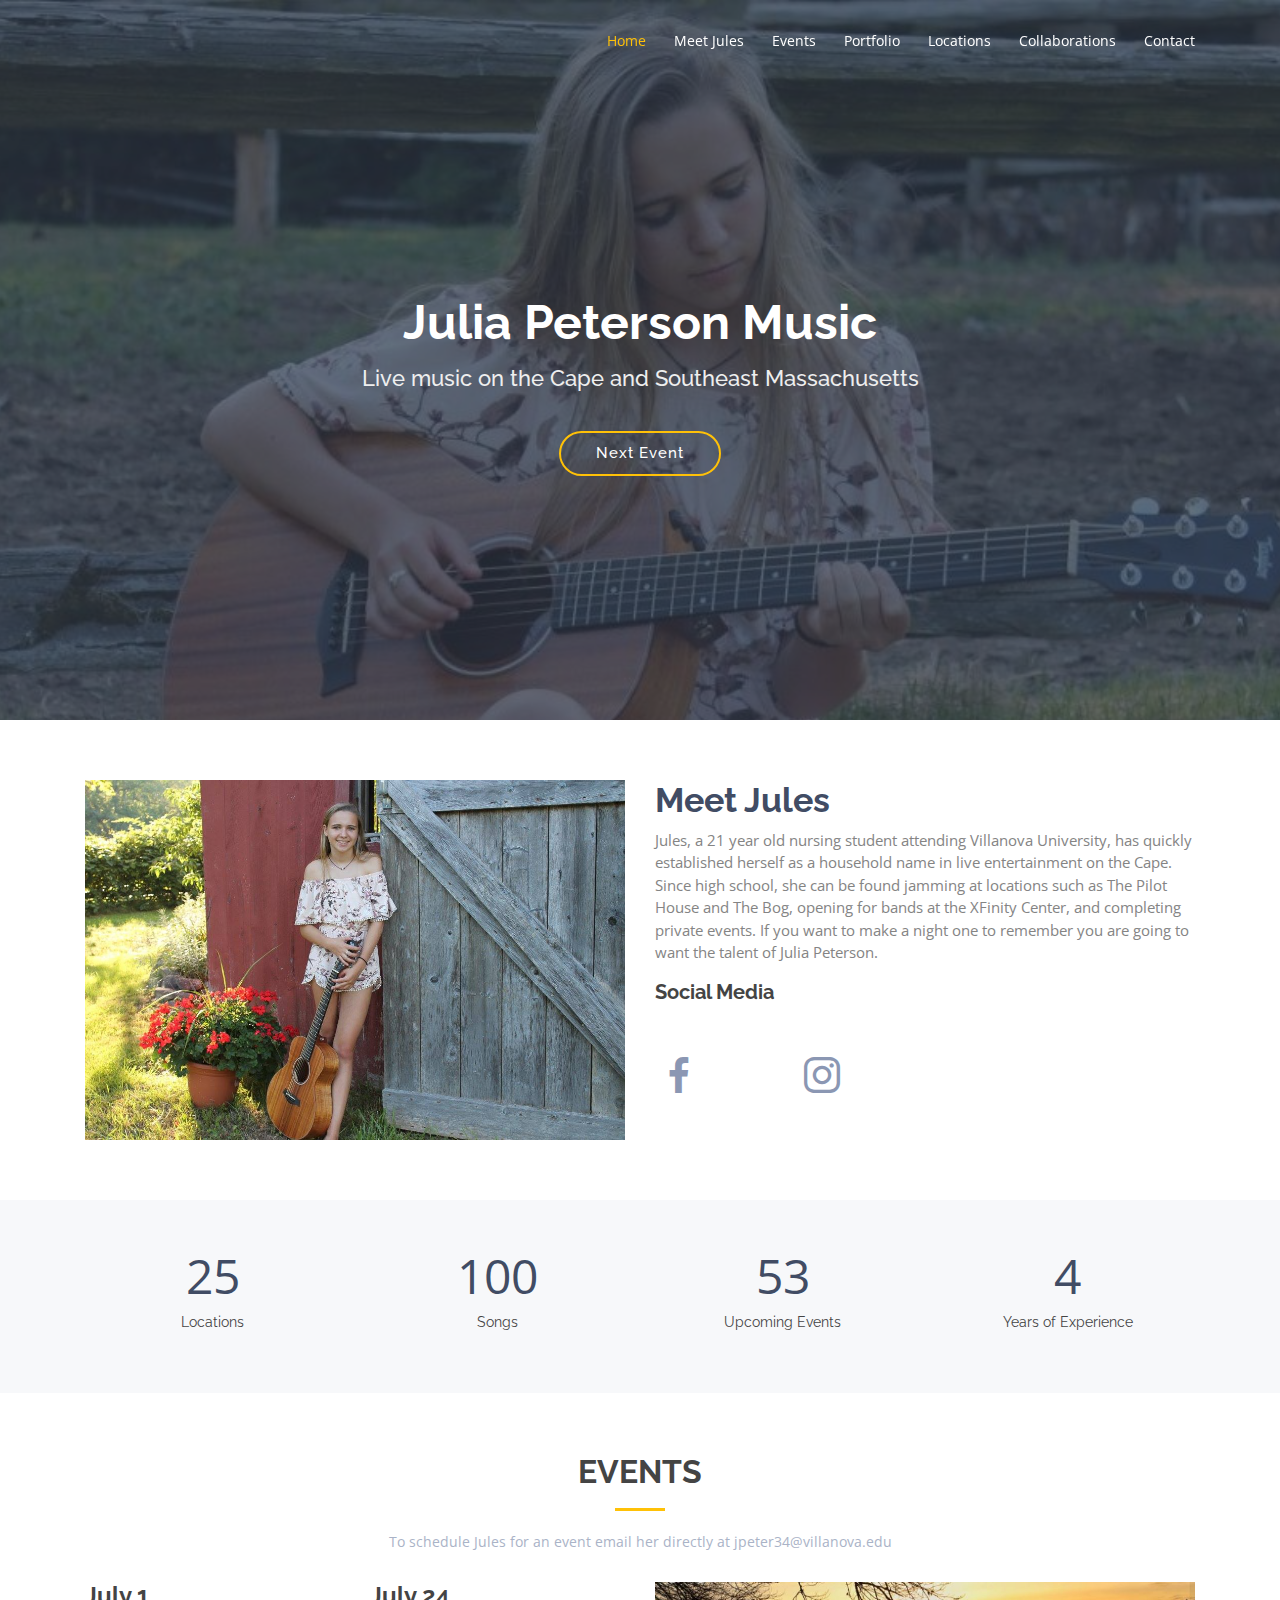
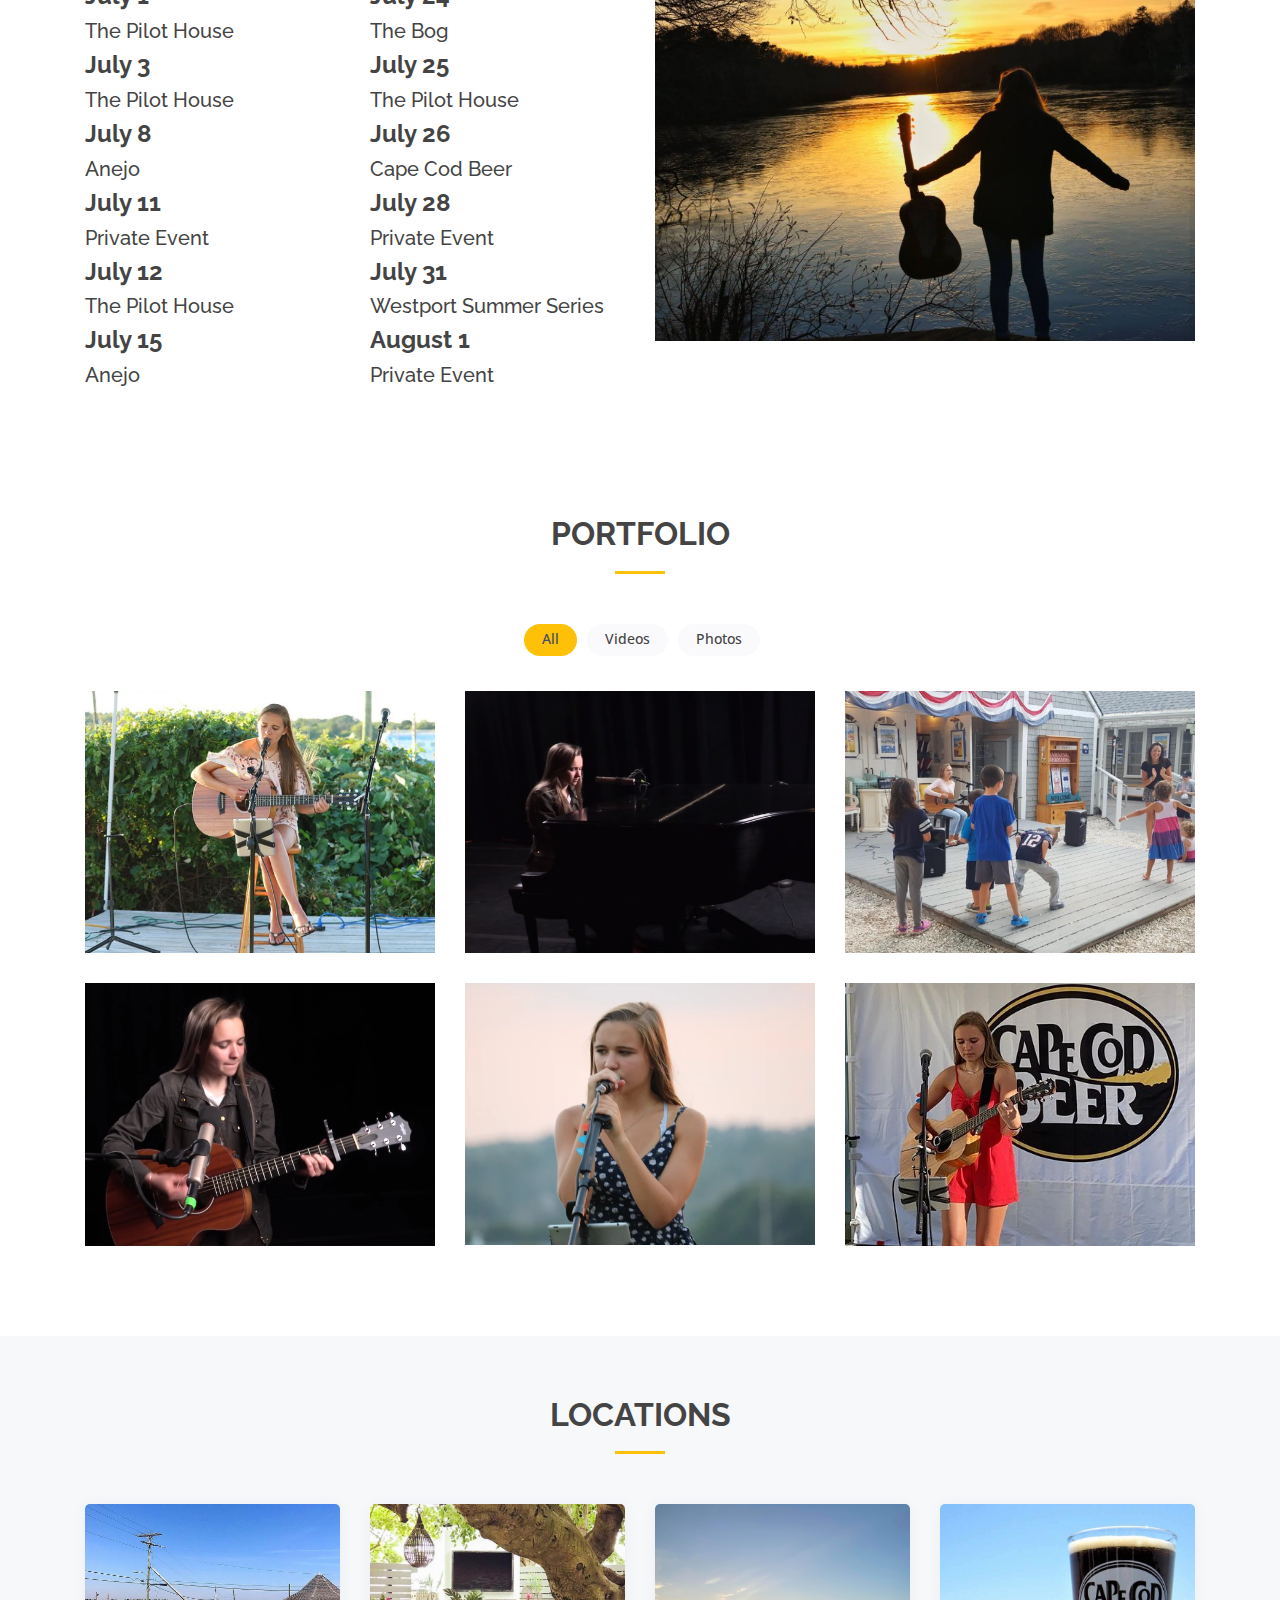
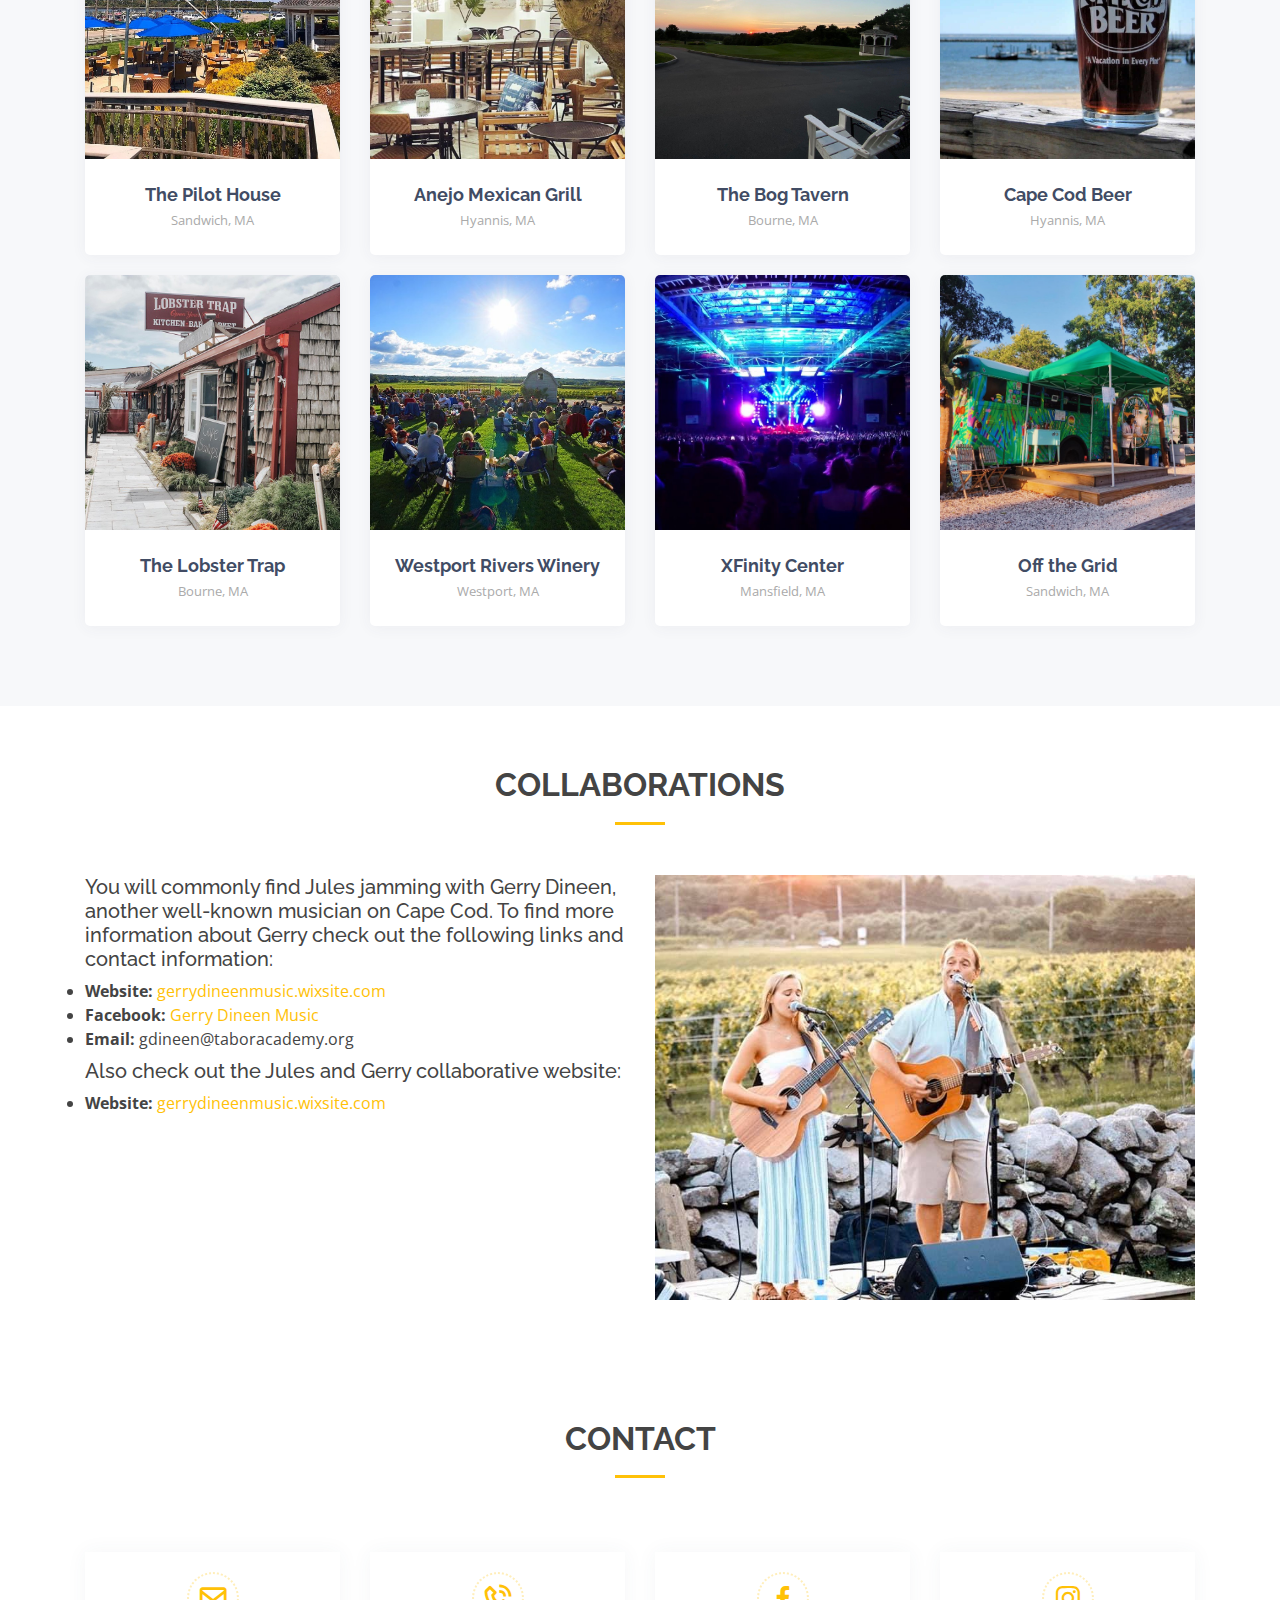
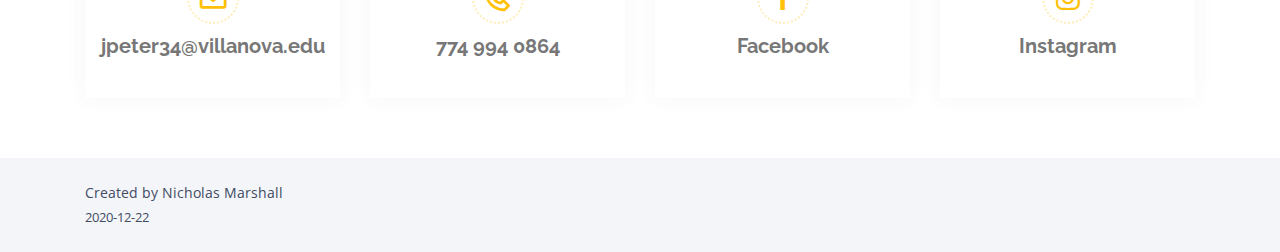
<file: index.html>
<!DOCTYPE html>
<html lang="en">

<head>
  <meta charset="utf-8">
  <meta content="width=device-width, initial-scale=1.0" name="viewport">

  <title>Julia Peterson Music</title>
  <meta content="" name="description">
  <meta content="" name="keywords">

  <!-- Favicons -->
  <link href="guitar_favicon.png" rel="icon">
  <link href="assets/img/apple-touch-icon.png" rel="apple-touch-icon">

  <!-- Google Fonts -->
  <link href="https://fonts.googleapis.com/css?family=Open+Sans:300,300i,400,400i,600,600i,700,700i|Raleway:300,300i,400,400i,500,500i,600,600i,700,700i|Poppins:300,300i,400,400i,500,500i,600,600i,700,700i" rel="stylesheet">

  <!-- Vendor CSS Files -->
  <link href="assets/vendor/bootstrap/css/bootstrap.min.css" rel="stylesheet">
  <link href="assets/vendor/icofont/icofont.min.css" rel="stylesheet">
  <link href="assets/vendor/boxicons/css/boxicons.min.css" rel="stylesheet">
  <link href="assets/vendor/owl.carousel/assets/owl.carousel.min.css" rel="stylesheet">
  <link href="assets/vendor/venobox/venobox.css" rel="stylesheet">

  <!-- Template Main CSS File -->
  <link href="assets/css/style.css" rel="stylesheet">

  <!-- =======================================================
  * Template Name: Baker - v2.2.0
  * Template URL: https://bootstrapmade.com/baker-free-onepage-bootstrap-theme/
  * Author: BootstrapMade.com
  * License: https://bootstrapmade.com/license/
  ======================================================== -->
</head>

<body>

  <!-- ======= Header ======= -->
  <header id="header" class="fixed-top header-transparent">
    <div class="container d-flex align-items-center">

      <h1 class="logo mr-auto"><a href="index.html"></a></h1>
      <!-- Uncomment below if you prefer to use an image logo -->
      <!-- <a href="index.html" class="logo mr-auto"><img src="assets/img/logo.png" alt="" class="img-fluid"></a>-->

      <nav class="nav-menu d-none d-lg-block">
        <ul>
          <li class="active"><a href="index.html">Home</a></li>
          <li><a href="#about">Meet Jules</a></li>
          <li><a href="#services">Events</a></li>
          <li><a href="#portfolio">Portfolio</a></li>
          <li><a href="#team">Locations</a></li>
          <li><a href="#pricing">Collaborations</a></li>
          <li><a href="#contact">Contact</a></li>

        </ul>
      </nav><!-- .nav-menu -->

    </div>
  </header><!-- End Header -->

  <!-- ======= Hero Section ======= -->
  <section id="hero" class="d-flex align-items-center justify-content-center">
    <div class="container position-relative">
      <h1>Julia Peterson Music</h1>
      <h2>Live music on the Cape and Southeast Massachusetts</h2>
      <a href="#services" class="btn-get-started scrollto">Next Event</a>
    </div>
  </section><!-- End Hero -->

  <main id="main">

    <!-- ======= About Section ======= -->
    <section id="about" class="about">
      <div class="container">

        <div class="row">
          <div class="col-lg-6">
            <img src="lean.jpg" class="img-fluid" alt="">
          </div>
          <div class="col-lg-6 pt-4 pt-lg-0">
            <h3>Meet Jules</h3>
            <p>
              Jules, a 21 year old nursing student attending Villanova University, has quickly established herself as a household name in live entertainment on the Cape.
              Since high school, she can be found jamming at locations such as The Pilot House and The Bog, opening for bands at the XFinity Center, and completing
              private events. If you want to make a night one to remember you are going to want the talent of Julia Peterson.
            </p>
            <h4>Social Media</h4>

            <div class="row">
              
              <div class="col-md-3">
                <div class="info-box mt-4">
                  <a href="https://www.facebook.com/Julia-Peterson-Music-1063607013709195/?ref=page_internal" class="facebook"><i class="bx bxl-facebook"></i></a>
                </div>
              </div>
              <div class="col-md-3">
                <div class="info-box mt-4">
                  <a href="https://www.instagram.com/juliapetersonmusic/" class="instagram"><i class="bx bxl-instagram"></i></a>
                </div>
              </div>
            </div>
          </div>
        </div>

      </div>
    </section><!-- End About Section -->

    <!-- ======= Counts Section ======= -->
    <section id="counts" class="counts section-bg">
      <div class="container">

        <div class="row counters">

          <div class="col-lg-3 col-6 text-center">
            <span data-toggle="counter-up">25</span>
            <p>Locations</p>
          </div>

          <div class="col-lg-3 col-6 text-center">
            <span data-toggle="counter-up">100</span>
            <p>Songs</p>
          </div>

          <div class="col-lg-3 col-6 text-center">
            <span data-toggle="counter-up">53</span>
            <p>Upcoming Events</p>
          </div>

          <div class="col-lg-3 col-6 text-center">
            <span data-toggle="counter-up">4</span>
            <p>Years of Experience</p>
          </div>

        </div>

      </div>
    </section><!-- End Counts Section -->

    <!-- ======= Services Section ======= -->
    <section id="services" class="services">
      <div class="container">

        <div class="section-title">
          <h2>Events</h2>
          <p>To schedule Jules for an event email her directly at jpeter34@villanova.edu</p>
        </div>

        <div class="row">
          <div class="col-lg-3" data-aos="fade-up">

            <div class="resume-item">
              <h4><strong>July 1</strong></h4>
              <h5>The Pilot House</h5>
            </div>
            <div class="resume-item">
              <h4><strong>July 3</strong></h4>
              <h5>The Pilot House</h5>
            </div>
            <div class="resume-item">
              <h4><strong>July 8</strong></h4>
              <h5>Anejo</h5>
            </div>
            <div class="resume-item">
              <h4><strong>July 11</strong></h4>
              <h5>Private Event</h5>
            </div>
            <div class="resume-item">
              <h4><strong>July 12</strong></h4>
              <h5>The Pilot House</h5>
            </div>
            <div class="resume-item">
              <h4><strong>July 15</strong></h4>
              <h5>Anejo</h5>
            </div>



          </div>
          <div class="col-lg-3" data-aos="fade-up">
            <div class="resume-item">
              <h4><strong>July 24</strong></h4>
              <h5>The Bog</h5>
            </div>
            <div class="resume-item">
              <h4><strong>July 25</strong></h4>
              <h5>The Pilot House</h5>
            </div>
            <div class="resume-item">
              <h4><strong>July 26</strong></h4>
              <h5>Cape Cod Beer</h5>
            </div>
            <div class="resume-item">
              <h4><strong>July 28</strong></h4>
              <h5>Private Event</h5>
            </div>
            <div class="resume-item">
              <h4><strong>July 31</strong></h4>
              <h5>Westport Summer Series</h5>
            </div>
            <div class="resume-item">
              <h4><strong>August 1</strong></h4>
              <h5>Private Event</h5>
            </div>
        </div>

        <div class="col-lg-6">
          <img src="sunset.JPG" class="img-fluid" alt="">
        </div>

      </div>
    </section><!-- End Services Section -->

    
    <!-- ======= Portfolio Section ======= -->
    <section id="portfolio" class="portfolio">
      <div class="container">

        <div class="section-title">
          <h2>Portfolio</h2>
        </div>

        <div class="row">
          <div class="col-lg-12 d-flex justify-content-center">
            <ul id="portfolio-flters">
              <li data-filter="*" class="filter-active">All</li>
              <li data-filter=".filter-videos">Videos</li>
              <li data-filter=".filter-photos">Photos</li>
            </ul>
          </div>
        </div>

        <div class="row portfolio-container">

          <div class="col-lg-4 col-md-6 portfolio-item filter-photos">
            <img src="pilot_house.png" class="img-fluid" alt="">
            <div class="portfolio-info">
              <h4>The Pilot House</h4>
              <a href="pilot_house.png" data-gall="portfolioGallery" class="venobox preview-link" title="The Pilot House"><i class="bx bx-plus"></i></a>
            </div>
          </div>

          <div class="col-lg-4 col-md-6 portfolio-item filter-videos">
            <img src="home.png" class="img-fluid" alt="">
            <div class="portfolio-info">
              <a href="https://vimeo.com/323521580"><h4>Click here to listen to <i>Home</i> by Julia Peterson</h4></a>
            </div>
          </div>

          <div class="col-lg-4 col-md-6 portfolio-item filter-photos">
            <img src="poppy.png" class="img-fluid" alt="">
            <div class="portfolio-info">
              <h4>Popponesett Marketplace</h4>
              <a href="poppy.png" data-gall="portfolioGallery" class="venobox preview-link" title="Poppy Marketplace"><i class="bx bx-plus"></i></a>
            </div>
          </div>

          <div class="col-lg-4 col-md-6 portfolio-item filter-photos">
            <img src="winery.png" class="img-fluid" alt="">
            <div class="portfolio-info">
              <h4>Westport Sunset Series</h4>
              <a href="winery.png" data-gall="portfolioGallery" class="venobox preview-link" title="Westport Winery"><i class="bx bx-plus"></i></a>
            </div>
          </div>

          <div class="col-lg-4 col-md-6 portfolio-item filter-videos">
            <img src="home_phillips.png" class="img-fluid" alt="">
            <div class="portfolio-info">
              <a href="https://vimeo.com/323521485"><h4>Click here to listen to Jules covering <i>Home</i> by Phillip Phillips</h4></a>
            </div>
          </div>

          <div class="col-lg-4 col-md-6 portfolio-item filter-photos">
            <img src="jules_cape_cod_beer.png" class="img-fluid" alt="">
            <div class="portfolio-info">
              <h4>Cape Cod Beer</h4>
              <a href="jules_cape_cod_beer.png" data-gall="portfolioGallery" class="venobox preview-link" title="Cape Cod Beer"><i class="bx bx-plus"></i></a>
            </div>
          </div>
          


        </div>

      </div>
    </section><!-- End Portfolio Section -->

    <!-- ======= Team Section ======= -->
    <section id="team" class="team section-bg">
      <div class="container">

        <div class="section-title">
          <h2>Locations</h2>
        </div>

        <div class="row">

          <div class="col-lg-3 col-md-6 d-flex align-items-stretch">
            <div class="member">
              <div class="member-img">
                <img src="location_pilot_house.jpg" class="img-fluid" alt="">
                <div class="social">
                  <a href="https://www.pilothousecapecod.com/"><i class="icofont-link"></i></a>
                </div>
              </div>
              <div class="member-info">
                <h4>The Pilot House</h4>
                <span>Sandwich, MA</span>
              </div>
            </div>
          </div>

          <div class="col-lg-3 col-md-6 d-flex align-items-stretch">
            <div class="member">
              <div class="member-img">
                <img src="location_anejo.jpg" class="img-fluid" alt="">
                <div class="social">
                  <a href="https://www.anejo.cc/copy-of-locations"><i class="icofont-link"></i></a>
                </div>
              </div>
              <div class="member-info">
                <h4>Anejo Mexican Grill</h4>
                <span>Hyannis, MA</span>
              </div>
            </div>
          </div>

          <div class="col-lg-3 col-md-6 d-flex align-items-stretch">
            <div class="member">
              <div class="member-img">
                <img src="location_bog.jpg" class="img-fluid" alt="">
                <div class="social">
                  <a href="https://www.thebogtavern.com/"><i class="icofont-link"></i></a>
                </div>
              </div>
              <div class="member-info">
                <h4>The Bog Tavern</h4>
                <span>Bourne, MA</span>
              </div>
            </div>
          </div>

          <div class="col-lg-3 col-md-6 d-flex align-items-stretch">
            <div class="member">
              <div class="member-img">
                <img src="location_cape_cod_beer.jpg" class="img-fluid" alt="">
                <div class="social">
                  <a href="https://capecodbeer.com/"><i class="icofont-link"></i></a>
                </div>
              </div>
              <div class="member-info">
                <h4>Cape Cod Beer</h4>
                <span>Hyannis, MA</span>
              </div>
            </div>
          </div>

          <div class="col-lg-3 col-md-6 d-flex align-items-stretch">
            <div class="member">
              <div class="member-img">
                <img src="location_lobster_trap.jpg" class="img-fluid" alt="">
                <div class="social">
                  <a href="http://lobstertrap.net/"><i class="icofont-link"></i></a>
                </div>
              </div>
              <div class="member-info">
                <h4>The Lobster Trap</h4>
                <span>Bourne, MA</span>
              </div>
            </div>
          </div>

          <div class="col-lg-3 col-md-6 d-flex align-items-stretch">
            <div class="member">
              <div class="member-img">
                <img src="location_westport.jpg" class="img-fluid" alt="">
                <div class="social">
                  <a href="https://www.westportrivers.com/"><i class="icofont-link"></i></a>
                </div>
              </div>
              <div class="member-info">
                <h4>Westport Rivers Winery</h4>
                <span>Westport, MA</span>
              </div>
            </div>
          </div>

          <div class="col-lg-3 col-md-6 d-flex align-items-stretch">
            <div class="member">
              <div class="member-img">
                <img src="location_xfinity.jpg" class="img-fluid" alt="">
                <div class="social">
                  <a href="http://www.mansfieldamp.com/"><i class="icofont-link"></i></a>
                </div>
              </div>
              <div class="member-info">
                <h4>XFinity Center</h4>
                <span>Mansfield, MA</span>
              </div>
            </div>
          </div>

          <div class="col-lg-3 col-md-6 d-flex align-items-stretch">
            <div class="member">
              <div class="member-img">
                <img src="location_off_the_grid.jpg" class="img-fluid" alt="">
                <div class="social">
                  <a href="https://www.facebook.com/OffTheGridCC/"><i class="icofont-link"></i></a>
                </div>
              </div>
              <div class="member-info">
                <h4>Off the Grid</h4>
                <span>Sandwich, MA</span>
              </div>
            </div>
          </div>

          

        </div>

      </div>
    </section><!-- End Team Section -->

    <!-- ======= Pricing Section ======= -->
    <section id="pricing" class="pricing">
      
      <div class="container">

        <div class="section-title">
          <h2>Collaborations</h2>
        </div>

        <div class="row">
          <div class="col-lg-6" data-aos="fade-up">

            <div class="resume-item">
              <h5>
                You will commonly find Jules jamming with Gerry Dineen, another well-known musician on Cape Cod. To find more information about Gerry check out the following links and contact information:
              </h5>

              <div class="resume-item">
                <li> <strong>Website:</strong><a href="https://gerrydineenmusic.wixsite.com/gerry-dineen-music-1?fbclid=IwAR1UBS02paQGxKi5QX0xS2xXOoxbwP4rbA1fZBPYl125ccXVZrubiX22MxY"> gerrydineenmusic.wixsite.com</a></li>
                <li> <strong>Facebook:</strong><a href="https://www.facebook.com/gerrydineenmusic"> Gerry Dineen Music</a></li>
                <li> <strong>Email:</strong> gdineen@taboracademy.org</li>
              </div>
              
              <h5></h5>
              <h5></h5>
              <h5></h5>
              <h5></h5>


              <h5>
                Also check out the Jules and Gerry collaborative website:
              </h5>

              <div class="resume-item">
                <li> <strong>Website:</strong><a href="https://gerrydineenmusic.wixsite.com/website-2?fbclid=IwAR30JqfffgolOErtF77UyVeEMHUOX3KuSc2ti0oJVvQLcgTn8MGFQgL08Mc"> gerrydineenmusic.wixsite.com</a></li>
              </div>

            </div>

            

            
       
          </div>

        <div class="col-lg-6">
          <img src="gerry.jpg" class="img-fluid" alt="">
        </div>

      </div>

        

    </section><!-- End Pricing Section -->

    <!-- ======= Contact Section ======= -->
    <section id="contact" class="contact">
      <div class="container">

        <div class="section-title">
          <h2>Contact</h2>
        </div>

        <div class="row">

          <div class="col-lg-12">

            <div class="row">
              <div class="col-md-3">
                <div class="info-box mt-4">
                  <i class="bx bx-envelope"></i>
                  <h3>jpeter34@villanova.edu</h3>
                </div>
              </div>
              <div class="col-md-3">
                <div class="info-box mt-4">
                  <i class="bx bx-phone-call"></i>
                  <h3>774 994 0864</h3>
                </div>
              </div>
              <div class="col-md-3">
                <div class="info-box mt-4">
                  <a href="https://www.facebook.com/Julia-Peterson-Music-1063607013709195/?ref=page_internal" class="facebook"><i class="bx bxl-facebook"></i></a>
                  <h3>Facebook</h3>
                </div>
              </div>
              <div class="col-md-3">
                <div class="info-box mt-4">
                  <a href="https://www.instagram.com/juliapetersonmusic/" class="instagram"><i class="bx bxl-instagram"></i></a>
                  <h3>Instagram</h3>
                </div>
              </div>
            </div>

          </div>

      </div>
    </section><!-- End Contact Section -->

  </main><!-- End #main -->

  <!-- ======= Footer ======= -->
  <footer id="footer">

    <div class="container d-md-flex py-4">

      <div class="mr-md-auto text-center text-md-left">
        <div class="copyright">
          Created by Nicholas Marshall
        </div>
        <div class="credits">
          2020-12-22
        </div>
      </div>
    </div>
  </footer><!-- End Footer -->

  <a href="#" class="back-to-top"><i class="bx bx-up-arrow-alt"></i></a>

  <!-- Vendor JS Files -->
  <script src="assets/vendor/jquery/jquery.min.js"></script>
  <script src="assets/vendor/bootstrap/js/bootstrap.bundle.min.js"></script>
  <script src="assets/vendor/jquery.easing/jquery.easing.min.js"></script>
  <script src="assets/vendor/php-email-form/validate.js"></script>
  <script src="assets/vendor/waypoints/jquery.waypoints.min.js"></script>
  <script src="assets/vendor/counterup/counterup.min.js"></script>
  <script src="assets/vendor/owl.carousel/owl.carousel.min.js"></script>
  <script src="assets/vendor/isotope-layout/isotope.pkgd.min.js"></script>
  <script src="assets/vendor/venobox/venobox.min.js"></script>

  <!-- Template Main JS File -->
  <script src="assets/js/main.js"></script>

</body>

</html>
</file>
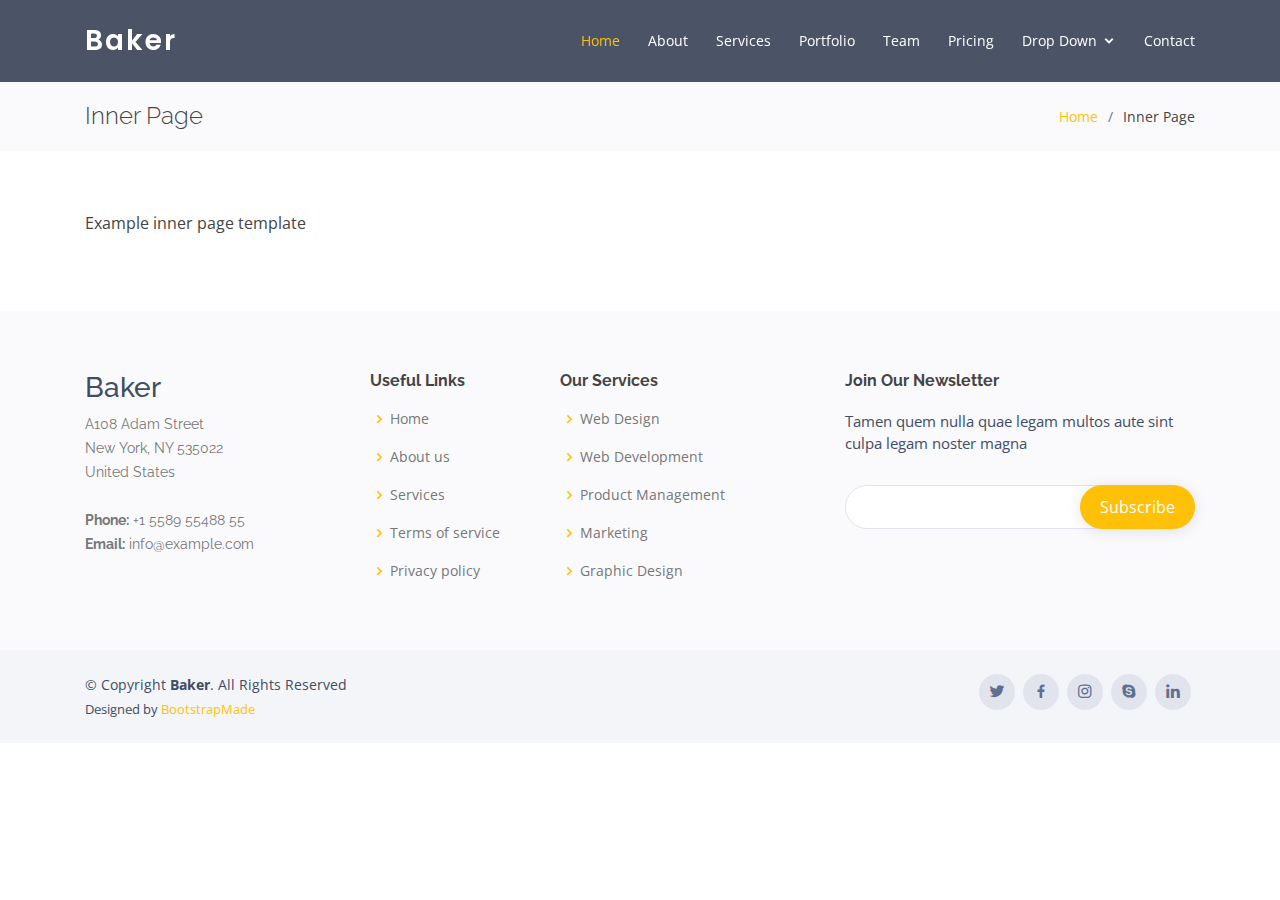
<file: inner-page.html>
<!DOCTYPE html>
<html lang="en">

<head>
  <meta charset="utf-8">
  <meta content="width=device-width, initial-scale=1.0" name="viewport">

  <title>Inner Page - Baker Bootstrap Template</title>
  <meta content="" name="description">
  <meta content="" name="keywords">

  <!-- Favicons -->
  <link href="assets/img/favicon.png" rel="icon">
  <link href="assets/img/apple-touch-icon.png" rel="apple-touch-icon">

  <!-- Google Fonts -->
  <link href="https://fonts.googleapis.com/css?family=Open+Sans:300,300i,400,400i,600,600i,700,700i|Raleway:300,300i,400,400i,500,500i,600,600i,700,700i|Poppins:300,300i,400,400i,500,500i,600,600i,700,700i" rel="stylesheet">

  <!-- Vendor CSS Files -->
  <link href="assets/vendor/bootstrap/css/bootstrap.min.css" rel="stylesheet">
  <link href="assets/vendor/icofont/icofont.min.css" rel="stylesheet">
  <link href="assets/vendor/boxicons/css/boxicons.min.css" rel="stylesheet">
  <link href="assets/vendor/owl.carousel/assets/owl.carousel.min.css" rel="stylesheet">
  <link href="assets/vendor/venobox/venobox.css" rel="stylesheet">

  <!-- Template Main CSS File -->
  <link href="assets/css/style.css" rel="stylesheet">

  <!-- =======================================================
  * Template Name: Baker - v2.2.0
  * Template URL: https://bootstrapmade.com/baker-free-onepage-bootstrap-theme/
  * Author: BootstrapMade.com
  * License: https://bootstrapmade.com/license/
  ======================================================== -->
</head>

<body>

  <!-- ======= Header ======= -->
  <header id="header" class="fixed-top ">
    <div class="container d-flex align-items-center">

      <h1 class="logo mr-auto"><a href="index.html">Baker</a></h1>
      <!-- Uncomment below if you prefer to use an image logo -->
      <!-- <a href="index.html" class="logo mr-auto"><img src="assets/img/logo.png" alt="" class="img-fluid"></a>-->

      <nav class="nav-menu d-none d-lg-block">
        <ul>
          <li class="active"><a href="index.html">Home</a></li>
          <li><a href="#about">About</a></li>
          <li><a href="#services">Services</a></li>
          <li><a href="#portfolio">Portfolio</a></li>
          <li><a href="#team">Team</a></li>
          <li><a href="#pricing">Pricing</a></li>
          <li class="drop-down"><a href="">Drop Down</a>
            <ul>
              <li><a href="#">Drop Down 1</a></li>
              <li class="drop-down"><a href="#">Deep Drop Down</a>
                <ul>
                  <li><a href="#">Deep Drop Down 1</a></li>
                  <li><a href="#">Deep Drop Down 2</a></li>
                  <li><a href="#">Deep Drop Down 3</a></li>
                  <li><a href="#">Deep Drop Down 4</a></li>
                  <li><a href="#">Deep Drop Down 5</a></li>
                </ul>
              </li>
              <li><a href="#">Drop Down 2</a></li>
              <li><a href="#">Drop Down 3</a></li>
              <li><a href="#">Drop Down 4</a></li>
            </ul>
          </li>
          <li><a href="#contact">Contact</a></li>

        </ul>
      </nav><!-- .nav-menu -->

    </div>
  </header><!-- End Header -->

  <main id="main">

    <!-- ======= Breadcrumbs ======= -->
    <section class="breadcrumbs">
      <div class="container">

        <div class="d-flex justify-content-between align-items-center">
          <h2>Inner Page</h2>
          <ol>
            <li><a href="index.html">Home</a></li>
            <li>Inner Page</li>
          </ol>
        </div>

      </div>
    </section><!-- End Breadcrumbs -->

    <section class="inner-page">
      <div class="container">
        <p>
          Example inner page template
        </p>
      </div>
    </section>

  </main><!-- End #main -->

  <!-- ======= Footer ======= -->
  <footer id="footer">

    <div class="footer-top">
      <div class="container">
        <div class="row">

          <div class="col-lg-3 col-md-6 footer-contact">
            <h3>Baker</h3>
            <p>
              A108 Adam Street <br>
              New York, NY 535022<br>
              United States <br><br>
              <strong>Phone:</strong> +1 5589 55488 55<br>
              <strong>Email:</strong> info@example.com<br>
            </p>
          </div>

          <div class="col-lg-2 col-md-6 footer-links">
            <h4>Useful Links</h4>
            <ul>
              <li><i class="bx bx-chevron-right"></i> <a href="#">Home</a></li>
              <li><i class="bx bx-chevron-right"></i> <a href="#">About us</a></li>
              <li><i class="bx bx-chevron-right"></i> <a href="#">Services</a></li>
              <li><i class="bx bx-chevron-right"></i> <a href="#">Terms of service</a></li>
              <li><i class="bx bx-chevron-right"></i> <a href="#">Privacy policy</a></li>
            </ul>
          </div>

          <div class="col-lg-3 col-md-6 footer-links">
            <h4>Our Services</h4>
            <ul>
              <li><i class="bx bx-chevron-right"></i> <a href="#">Web Design</a></li>
              <li><i class="bx bx-chevron-right"></i> <a href="#">Web Development</a></li>
              <li><i class="bx bx-chevron-right"></i> <a href="#">Product Management</a></li>
              <li><i class="bx bx-chevron-right"></i> <a href="#">Marketing</a></li>
              <li><i class="bx bx-chevron-right"></i> <a href="#">Graphic Design</a></li>
            </ul>
          </div>

          <div class="col-lg-4 col-md-6 footer-newsletter">
            <h4>Join Our Newsletter</h4>
            <p>Tamen quem nulla quae legam multos aute sint culpa legam noster magna</p>
            <form action="" method="post">
              <input type="email" name="email"><input type="submit" value="Subscribe">
            </form>
          </div>

        </div>
      </div>
    </div>

    <div class="container d-md-flex py-4">

      <div class="mr-md-auto text-center text-md-left">
        <div class="copyright">
          &copy; Copyright <strong><span>Baker</span></strong>. All Rights Reserved
        </div>
        <div class="credits">
          <!-- All the links in the footer should remain intact. -->
          <!-- You can delete the links only if you purchased the pro version. -->
          <!-- Licensing information: https://bootstrapmade.com/license/ -->
          <!-- Purchase the pro version with working PHP/AJAX contact form: https://bootstrapmade.com/baker-free-onepage-bootstrap-theme/ -->
          Designed by <a href="https://bootstrapmade.com/">BootstrapMade</a>
        </div>
      </div>
      <div class="social-links text-center text-md-right pt-3 pt-md-0">
        <a href="#" class="twitter"><i class="bx bxl-twitter"></i></a>
        <a href="#" class="facebook"><i class="bx bxl-facebook"></i></a>
        <a href="#" class="instagram"><i class="bx bxl-instagram"></i></a>
        <a href="#" class="google-plus"><i class="bx bxl-skype"></i></a>
        <a href="#" class="linkedin"><i class="bx bxl-linkedin"></i></a>
      </div>
    </div>
  </footer><!-- End Footer -->

  <a href="#" class="back-to-top"><i class="bx bx-up-arrow-alt"></i></a>

  <!-- Vendor JS Files -->
  <script src="assets/vendor/jquery/jquery.min.js"></script>
  <script src="assets/vendor/bootstrap/js/bootstrap.bundle.min.js"></script>
  <script src="assets/vendor/jquery.easing/jquery.easing.min.js"></script>
  <script src="assets/vendor/php-email-form/validate.js"></script>
  <script src="assets/vendor/waypoints/jquery.waypoints.min.js"></script>
  <script src="assets/vendor/counterup/counterup.min.js"></script>
  <script src="assets/vendor/owl.carousel/owl.carousel.min.js"></script>
  <script src="assets/vendor/isotope-layout/isotope.pkgd.min.js"></script>
  <script src="assets/vendor/venobox/venobox.min.js"></script>

  <!-- Template Main JS File -->
  <script src="assets/js/main.js"></script>

</body>

</html>
</file>
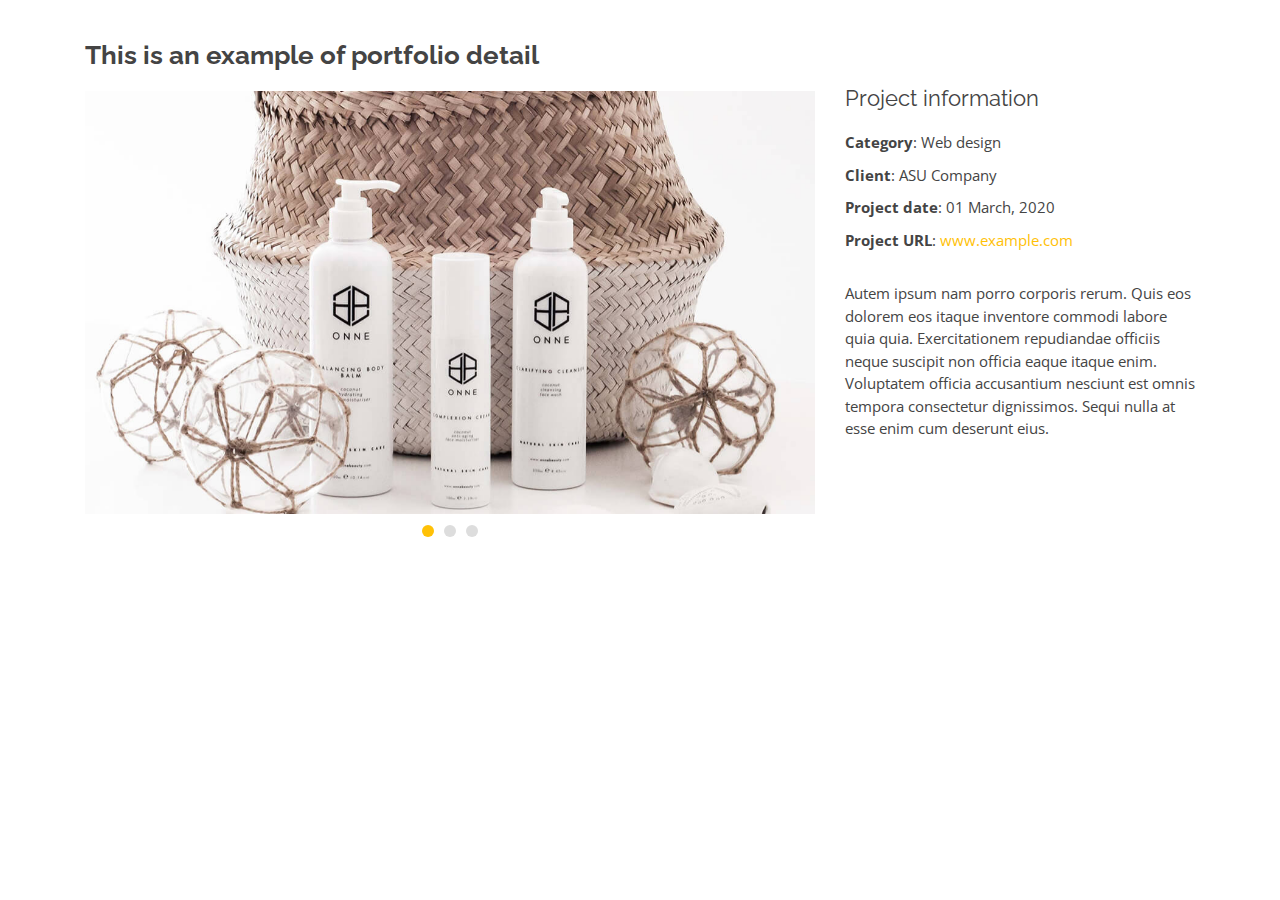
<file: portfolio-details.html>
<!DOCTYPE html>
<html lang="en">

<head>
  <meta charset="utf-8">
  <meta content="width=device-width, initial-scale=1.0" name="viewport">

  <title>Portfolio Details - Baker Bootstrap Template</title>
  <meta content="" name="description">
  <meta content="" name="keywords">

  <!-- Favicons -->
  <link href="assets/img/favicon.png" rel="icon">
  <link href="assets/img/apple-touch-icon.png" rel="apple-touch-icon">

  <!-- Google Fonts -->
  <link href="https://fonts.googleapis.com/css?family=Open+Sans:300,300i,400,400i,600,600i,700,700i|Raleway:300,300i,400,400i,500,500i,600,600i,700,700i|Poppins:300,300i,400,400i,500,500i,600,600i,700,700i" rel="stylesheet">

  <!-- Vendor CSS Files -->
  <link href="assets/vendor/bootstrap/css/bootstrap.min.css" rel="stylesheet">
  <link href="assets/vendor/icofont/icofont.min.css" rel="stylesheet">
  <link href="assets/vendor/boxicons/css/boxicons.min.css" rel="stylesheet">
  <link href="assets/vendor/owl.carousel/assets/owl.carousel.min.css" rel="stylesheet">
  <link href="assets/vendor/venobox/venobox.css" rel="stylesheet">

  <!-- Template Main CSS File -->
  <link href="assets/css/style.css" rel="stylesheet">

  <!-- =======================================================
  * Template Name: Baker - v2.2.0
  * Template URL: https://bootstrapmade.com/baker-free-onepage-bootstrap-theme/
  * Author: BootstrapMade.com
  * License: https://bootstrapmade.com/license/
  ======================================================== -->
</head>

<body>

  <main id="main">

    <!-- ======= Portfolio Details Section ======= -->
    <section id="portfolio-details" class="portfolio-details">
      <div class="container">

        <div class="row">

          <div class="col-lg-8">
            <h2 class="portfolio-title">This is an example of portfolio detail</h2>
            <div class="owl-carousel portfolio-details-carousel">
              <img src="assets/img/portfolio/portfolio-details-1.jpg" class="img-fluid" alt="">
              <img src="assets/img/portfolio/portfolio-details-2.jpg" class="img-fluid" alt="">
              <img src="assets/img/portfolio/portfolio-details-3.jpg" class="img-fluid" alt="">
            </div>
          </div>

          <div class="col-lg-4 portfolio-info">
            <h3>Project information</h3>
            <ul>
              <li><strong>Category</strong>: Web design</li>
              <li><strong>Client</strong>: ASU Company</li>
              <li><strong>Project date</strong>: 01 March, 2020</li>
              <li><strong>Project URL</strong>: <a href="#">www.example.com</a></li>
            </ul>

            <p>
              Autem ipsum nam porro corporis rerum. Quis eos dolorem eos itaque inventore commodi labore quia quia. Exercitationem repudiandae officiis neque suscipit non officia eaque itaque enim. Voluptatem officia accusantium nesciunt est omnis tempora consectetur dignissimos. Sequi nulla at esse enim cum deserunt eius.
            </p>
          </div>

        </div>

      </div>
    </section><!-- End Portfolio Details Section -->

  </main><!-- End #main -->

  <a href="#" class="back-to-top"><i class="bx bx-up-arrow-alt"></i></a>

  <!-- Vendor JS Files -->
  <script src="assets/vendor/jquery/jquery.min.js"></script>
  <script src="assets/vendor/bootstrap/js/bootstrap.bundle.min.js"></script>
  <script src="assets/vendor/jquery.easing/jquery.easing.min.js"></script>
  <script src="assets/vendor/php-email-form/validate.js"></script>
  <script src="assets/vendor/waypoints/jquery.waypoints.min.js"></script>
  <script src="assets/vendor/counterup/counterup.min.js"></script>
  <script src="assets/vendor/owl.carousel/owl.carousel.min.js"></script>
  <script src="assets/vendor/isotope-layout/isotope.pkgd.min.js"></script>
  <script src="assets/vendor/venobox/venobox.min.js"></script>

  <!-- Template Main JS File -->
  <script src="assets/js/main.js"></script>

</body>

</html>
</file>
<file: assets/vendor/venobox/venobox.css>
/* ------ venobox.css --------*/
.vbox-overlay *, .vbox-overlay *:before, .vbox-overlay *:after{
    -webkit-backface-visibility: hidden;
    -webkit-box-sizing:border-box;
    -moz-box-sizing:border-box;
    box-sizing:border-box;
}
.vbox-overlay * { 
    -webkit-backface-visibility: visible;
    backface-visibility: visible;
}
.vbox-overlay{
    display: -webkit-flex;
    display: flex;
    -webkit-flex-direction: column;
    flex-direction: column;
    -webkit-justify-content: center;
    justify-content: center;
    -webkit-align-items: center;
    align-items: center;
    position: fixed;
    left: 0;
    top: 0;
    bottom: 0;
    right: 0;
    z-index: 999999;
}

/* ----- navigation ----- */
.vbox-title{
    width: 100%;
    height: 40px;
    float: left;
    text-align: center;
    line-height: 28px;
    font-size: 12px;
    padding: 6px 50px;
    overflow: hidden;
    position: fixed;
    display: none;
    left: 0;
    z-index: 89;
}
.vbox-close{
    cursor: pointer;
    position: fixed;
    top: -1px;
    right: 0;
    width: 50px;
    height: 40px;
    padding: 6px;
    display: block;
    background-position:10px center;
    overflow: hidden;
    font-size: 24px;
    line-height: 1;
    text-align: center;
    z-index: 99;
}
.vbox-left{
    cursor: pointer;
    position: fixed;
    left: 0;
    height: 40px;
    overflow: hidden;
    line-height: 28px;
    font-size: 12px;
    z-index: 99;
    display: flex;
    align-items:center;
}
.vbox-num{
    display: inline-block;
    margin: 6px 0 6px 15px;
}
/* ----- Social share ----- */
.vbox-share{
    line-height: 28px;
    font-size: 12px;
    overflow: hidden;
    position: fixed;
    left: 0;
    z-index: 98;
    display: flex;
    align-items:center;
    justify-content: center;
    width: 100%;
    text-align: center;
}
.vbox-share svg{
    max-height: 28px;
    width: 28px;
    z-index: 10;
    margin-left: 12px;
    margin-top: 6px;
    margin-bottom: 6px;
    vertical-align: middle;
}


/* ----- navigation ARROWS ----- */
.vbox-next, .vbox-prev{
    position: fixed;
    top: 50%;
    margin-top: -15px;
    overflow: hidden;
    cursor: pointer;
    display: block;
    width: 45px;
    height: 45px;
    z-index: 99;
}
.vbox-next span, .vbox-prev span{
    position: relative;
    width: 20px;
    height: 20px;
    border: 2px solid transparent;
    border-top-color: #B6B6B6;
    border-right-color: #B6B6B6;
    text-indent: -100px;
    position: absolute;
    top: 8px;
    display: block;
}
.vbox-prev{
    left: 15px;
}
.vbox-next{
    right: 15px;
}
.vbox-prev span{
    left: 10px;
    -ms-transform: rotate(-135deg);
    -webkit-transform: rotate(-135deg);
    transform: rotate(-135deg);
}
.vbox-next span{
    -ms-transform: rotate(45deg);
    -webkit-transform: rotate(45deg);
    transform: rotate(45deg);
    right: 10px;
}
/* ------- inline window ------ */
.vbox-inline{
    width: 420px;
    height: 315px;
    height: 70vh;
    padding: 10px;
    background: #fff;
    margin: 0 auto;
    overflow: auto;
    text-align: left;
}
/* ------- Video & iFrames window ------ */
.venoframe{
    max-width: 100%;
    width: 100%;
    border: none;
    width: 100%;
    height: 260px;
    height: 70vh;
}
.venoframe.vbvid{
    height: 260px;
}
@media (min-width: 768px) {
    .venoframe, .vbox-inline{
        width: 90%;
        height: 360px;
        height: 70vh;
    }
    .venoframe.vbvid{
        width: 640px;
        height: 360px;
    }
}
@media (min-width: 992px) {
    .venoframe, .vbox-inline{
        max-width: 1200px;
        width: 80%;
        height: 540px;
        height: 70vh;
    }
    .venoframe.vbvid{
        width: 960px;
        height: 540px;
    }
}
/* 
Please do NOT edit this part! 
or at least read this note: http://i.imgur.com/7C0ws9e.gif
*/
.vbox-open{
    overflow: hidden;
}
.vbox-container{
    position: absolute;
    left: 0;
    right: 0;
    top: 0;
    bottom: 0;
    overflow-x: hidden;
    overflow-y: scroll;
    overflow-scrolling: touch;
    -webkit-overflow-scrolling: touch;
    z-index: 20;
    max-height: 100%;

}

.vbox-content{
    text-align: center;
    float: left;
    width: 100%;
    position: relative;
    overflow: hidden;
    padding: 20px 4%;
}
.vbox-container img{
    max-width: 100%;
    height: auto;
}
.vbox-figlio{
    box-shadow: 0 0 12px rgba(0,0,0,0.19), 0 6px 6px rgba(0,0,0,0.23);
    max-width: 100%;
    text-align: initial;
}
img.vbox-figlio{
    -webkit-user-select: none;
-khtml-user-select: none;
-moz-user-select: none;
-o-user-select: none;
user-select: none;
}
.vbox-content.swipe-left{
    margin-left: -200px !important;
}
.vbox-content.swipe-right{
    margin-left: 200px !important;
}
.vbox-animated{
    webkit-transition: margin 300ms ease-out;
    transition: margin 300ms ease-out;
}

/* ---------- preloader ----------
 * SPINKIT 
 * http://tobiasahlin.com/spinkit/
-------------------------------- */
.sk-double-bounce,.sk-rotating-plane{width:40px;height:40px;margin:40px auto}.sk-rotating-plane{background-color:#333;-webkit-animation:sk-rotatePlane 1.2s infinite ease-in-out;animation:sk-rotatePlane 1.2s infinite ease-in-out}@-webkit-keyframes sk-rotatePlane{0%{-webkit-transform:perspective(120px) rotateX(0) rotateY(0);transform:perspective(120px) rotateX(0) rotateY(0)}50%{-webkit-transform:perspective(120px) rotateX(-180.1deg) rotateY(0);transform:perspective(120px) rotateX(-180.1deg) rotateY(0)}100%{-webkit-transform:perspective(120px) rotateX(-180deg) rotateY(-179.9deg);transform:perspective(120px) rotateX(-180deg) rotateY(-179.9deg)}}@keyframes sk-rotatePlane{0%{-webkit-transform:perspective(120px) rotateX(0) rotateY(0);transform:perspective(120px) rotateX(0) rotateY(0)}50%{-webkit-transform:perspective(120px) rotateX(-180.1deg) rotateY(0);transform:perspective(120px) rotateX(-180.1deg) rotateY(0)}100%{-webkit-transform:perspective(120px) rotateX(-180deg) rotateY(-179.9deg);transform:perspective(120px) rotateX(-180deg) rotateY(-179.9deg)}}.sk-double-bounce{position:relative}.sk-double-bounce .sk-child{width:100%;height:100%;border-radius:50%;background-color:#333;opacity:.6;position:absolute;top:0;left:0;-webkit-animation:sk-doubleBounce 2s infinite ease-in-out;animation:sk-doubleBounce 2s infinite ease-in-out}.sk-chasing-dots .sk-child,.sk-spinner-pulse,.sk-three-bounce .sk-child{background-color:#333;border-radius:100%}.sk-double-bounce .sk-double-bounce2{-webkit-animation-delay:-1s;animation-delay:-1s}@-webkit-keyframes sk-doubleBounce{0%,100%{-webkit-transform:scale(0);transform:scale(0)}50%{-webkit-transform:scale(1);transform:scale(1)}}@keyframes sk-doubleBounce{0%,100%{-webkit-transform:scale(0);transform:scale(0)}50%{-webkit-transform:scale(1);transform:scale(1)}}.sk-wave{margin:40px auto;width:50px;height:40px;text-align:center;font-size:10px}.sk-wave .sk-rect{background-color:#333;height:100%;width:6px;display:inline-block;-webkit-animation:sk-waveStretchDelay 1.2s infinite ease-in-out;animation:sk-waveStretchDelay 1.2s infinite ease-in-out}.sk-wave .sk-rect1{-webkit-animation-delay:-1.2s;animation-delay:-1.2s}.sk-wave .sk-rect2{-webkit-animation-delay:-1.1s;animation-delay:-1.1s}.sk-wave .sk-rect3{-webkit-animation-delay:-1s;animation-delay:-1s}.sk-wave .sk-rect4{-webkit-animation-delay:-.9s;animation-delay:-.9s}.sk-wave .sk-rect5{-webkit-animation-delay:-.8s;animation-delay:-.8s}@-webkit-keyframes sk-waveStretchDelay{0%,100%,40%{-webkit-transform:scaleY(.4);transform:scaleY(.4)}20%{-webkit-transform:scaleY(1);transform:scaleY(1)}}@keyframes sk-waveStretchDelay{0%,100%,40%{-webkit-transform:scaleY(.4);transform:scaleY(.4)}20%{-webkit-transform:scaleY(1);transform:scaleY(1)}}.sk-wandering-cubes{margin:40px auto;width:40px;height:40px;position:relative}.sk-wandering-cubes .sk-cube{background-color:#333;width:10px;height:10px;position:absolute;top:0;left:0;-webkit-animation:sk-wanderingCube 1.8s ease-in-out -1.8s infinite both;animation:sk-wanderingCube 1.8s ease-in-out -1.8s infinite both}.sk-chasing-dots,.sk-spinner-pulse{width:40px;height:40px;margin:40px auto}.sk-wandering-cubes .sk-cube2{-webkit-animation-delay:-.9s;animation-delay:-.9s}@-webkit-keyframes sk-wanderingCube{0%{-webkit-transform:rotate(0);transform:rotate(0)}25%{-webkit-transform:translateX(30px) rotate(-90deg) scale(.5);transform:translateX(30px) rotate(-90deg) scale(.5)}50%{-webkit-transform:translateX(30px) translateY(30px) rotate(-179deg);transform:translateX(30px) translateY(30px) rotate(-179deg)}50.1%{-webkit-transform:translateX(30px) translateY(30px) rotate(-180deg);transform:translateX(30px) translateY(30px) rotate(-180deg)}75%{-webkit-transform:translateX(0) translateY(30px) rotate(-270deg) scale(.5);transform:translateX(0) translateY(30px) rotate(-270deg) scale(.5)}100%{-webkit-transform:rotate(-360deg);transform:rotate(-360deg)}}@keyframes sk-wanderingCube{0%{-webkit-transform:rotate(0);transform:rotate(0)}25%{-webkit-transform:translateX(30px) rotate(-90deg) scale(.5);transform:translateX(30px) rotate(-90deg) scale(.5)}50%{-webkit-transform:translateX(30px) translateY(30px) rotate(-179deg);transform:translateX(30px) translateY(30px) rotate(-179deg)}50.1%{-webkit-transform:translateX(30px) translateY(30px) rotate(-180deg);transform:translateX(30px) translateY(30px) rotate(-180deg)}75%{-webkit-transform:translateX(0) translateY(30px) rotate(-270deg) scale(.5);transform:translateX(0) translateY(30px) rotate(-270deg) scale(.5)}100%{-webkit-transform:rotate(-360deg);transform:rotate(-360deg)}}.sk-spinner-pulse{-webkit-animation:sk-pulseScaleOut 1s infinite ease-in-out;animation:sk-pulseScaleOut 1s infinite ease-in-out}@-webkit-keyframes sk-pulseScaleOut{0%{-webkit-transform:scale(0);transform:scale(0)}100%{-webkit-transform:scale(1);transform:scale(1);opacity:0}}@keyframes sk-pulseScaleOut{0%{-webkit-transform:scale(0);transform:scale(0)}100%{-webkit-transform:scale(1);transform:scale(1);opacity:0}}.sk-chasing-dots{position:relative;text-align:center;-webkit-animation:sk-chasingDotsRotate 2s infinite linear;animation:sk-chasingDotsRotate 2s infinite linear}.sk-chasing-dots .sk-child{width:60%;height:60%;display:inline-block;position:absolute;top:0;-webkit-animation:sk-chasingDotsBounce 2s infinite ease-in-out;animation:sk-chasingDotsBounce 2s infinite ease-in-out}.sk-chasing-dots .sk-dot2{top:auto;bottom:0;-webkit-animation-delay:-1s;animation-delay:-1s}@-webkit-keyframes sk-chasingDotsRotate{100%{-webkit-transform:rotate(360deg);transform:rotate(360deg)}}@keyframes sk-chasingDotsRotate{100%{-webkit-transform:rotate(360deg);transform:rotate(360deg)}}@-webkit-keyframes sk-chasingDotsBounce{0%,100%{-webkit-transform:scale(0);transform:scale(0)}50%{-webkit-transform:scale(1);transform:scale(1)}}@keyframes sk-chasingDotsBounce{0%,100%{-webkit-transform:scale(0);transform:scale(0)}50%{-webkit-transform:scale(1);transform:scale(1)}}.sk-three-bounce{margin:40px auto;width:80px;text-align:center}.sk-three-bounce .sk-child{width:20px;height:20px;display:inline-block;-webkit-animation:sk-three-bounce 1.4s ease-in-out 0s infinite both;animation:sk-three-bounce 1.4s ease-in-out 0s infinite both}.sk-circle .sk-child:before,.sk-fading-circle .sk-circle:before{display:block;border-radius:100%;content:'';background-color:#333}.sk-three-bounce .sk-bounce1{-webkit-animation-delay:-.32s;animation-delay:-.32s}.sk-three-bounce .sk-bounce2{-webkit-animation-delay:-.16s;animation-delay:-.16s}@-webkit-keyframes sk-three-bounce{0%,100%,80%{-webkit-transform:scale(0);transform:scale(0)}40%{-webkit-transform:scale(1);transform:scale(1)}}@keyframes sk-three-bounce{0%,100%,80%{-webkit-transform:scale(0);transform:scale(0)}40%{-webkit-transform:scale(1);transform:scale(1)}}.sk-circle{margin:40px auto;width:40px;height:40px;position:relative}.sk-circle .sk-child{width:100%;height:100%;position:absolute;left:0;top:0}.sk-circle .sk-child:before{margin:0 auto;width:15%;height:15%;-webkit-animation:sk-circleBounceDelay 1.2s infinite ease-in-out both;animation:sk-circleBounceDelay 1.2s infinite ease-in-out both}.sk-circle .sk-circle2{-webkit-transform:rotate(30deg);-ms-transform:rotate(30deg);transform:rotate(30deg)}.sk-circle .sk-circle3{-webkit-transform:rotate(60deg);-ms-transform:rotate(60deg);transform:rotate(60deg)}.sk-circle .sk-circle4{-webkit-transform:rotate(90deg);-ms-transform:rotate(90deg);transform:rotate(90deg)}.sk-circle .sk-circle5{-webkit-transform:rotate(120deg);-ms-transform:rotate(120deg);transform:rotate(120deg)}.sk-circle .sk-circle6{-webkit-transform:rotate(150deg);-ms-transform:rotate(150deg);transform:rotate(150deg)}.sk-circle .sk-circle7{-webkit-transform:rotate(180deg);-ms-transform:rotate(180deg);transform:rotate(180deg)}.sk-circle .sk-circle8{-webkit-transform:rotate(210deg);-ms-transform:rotate(210deg);transform:rotate(210deg)}.sk-circle .sk-circle9{-webkit-transform:rotate(240deg);-ms-transform:rotate(240deg);transform:rotate(240deg)}.sk-circle .sk-circle10{-webkit-transform:rotate(270deg);-ms-transform:rotate(270deg);transform:rotate(270deg)}.sk-circle .sk-circle11{-webkit-transform:rotate(300deg);-ms-transform:rotate(300deg);transform:rotate(300deg)}.sk-circle .sk-circle12{-webkit-transform:rotate(330deg);-ms-transform:rotate(330deg);transform:rotate(330deg)}.sk-circle .sk-circle2:before{-webkit-animation-delay:-1.1s;animation-delay:-1.1s}.sk-circle .sk-circle3:before{-webkit-animation-delay:-1s;animation-delay:-1s}.sk-circle .sk-circle4:before{-webkit-animation-delay:-.9s;animation-delay:-.9s}.sk-circle .sk-circle5:before{-webkit-animation-delay:-.8s;animation-delay:-.8s}.sk-circle .sk-circle6:before{-webkit-animation-delay:-.7s;animation-delay:-.7s}.sk-circle .sk-circle7:before{-webkit-animation-delay:-.6s;animation-delay:-.6s}.sk-circle .sk-circle8:before{-webkit-animation-delay:-.5s;animation-delay:-.5s}.sk-circle .sk-circle9:before{-webkit-animation-delay:-.4s;animation-delay:-.4s}.sk-circle .sk-circle10:before{-webkit-animation-delay:-.3s;animation-delay:-.3s}.sk-circle .sk-circle11:before{-webkit-animation-delay:-.2s;animation-delay:-.2s}.sk-circle .sk-circle12:before{-webkit-animation-delay:-.1s;animation-delay:-.1s}@-webkit-keyframes sk-circleBounceDelay{0%,100%,80%{-webkit-transform:scale(0);transform:scale(0)}40%{-webkit-transform:scale(1);transform:scale(1)}}@keyframes sk-circleBounceDelay{0%,100%,80%{-webkit-transform:scale(0);transform:scale(0)}40%{-webkit-transform:scale(1);transform:scale(1)}}.sk-cube-grid{width:40px;height:40px;margin:40px auto}.sk-cube-grid .sk-cube{width:33.33%;height:33.33%;background-color:#333;float:left;-webkit-animation:sk-cubeGridScaleDelay 1.3s infinite ease-in-out;animation:sk-cubeGridScaleDelay 1.3s infinite ease-in-out}.sk-cube-grid .sk-cube1{-webkit-animation-delay:.2s;animation-delay:.2s}.sk-cube-grid .sk-cube2{-webkit-animation-delay:.3s;animation-delay:.3s}.sk-cube-grid .sk-cube3{-webkit-animation-delay:.4s;animation-delay:.4s}.sk-cube-grid .sk-cube4{-webkit-animation-delay:.1s;animation-delay:.1s}.sk-cube-grid .sk-cube5{-webkit-animation-delay:.2s;animation-delay:.2s}.sk-cube-grid .sk-cube6{-webkit-animation-delay:.3s;animation-delay:.3s}.sk-cube-grid .sk-cube7{-webkit-animation-delay:0ms;animation-delay:0ms}.sk-cube-grid .sk-cube8{-webkit-animation-delay:.1s;animation-delay:.1s}.sk-cube-grid .sk-cube9{-webkit-animation-delay:.2s;animation-delay:.2s}@-webkit-keyframes sk-cubeGridScaleDelay{0%,100%,70%{-webkit-transform:scale3D(1,1,1);transform:scale3D(1,1,1)}35%{-webkit-transform:scale3D(0,0,1);transform:scale3D(0,0,1)}}@keyframes sk-cubeGridScaleDelay{0%,100%,70%{-webkit-transform:scale3D(1,1,1);transform:scale3D(1,1,1)}35%{-webkit-transform:scale3D(0,0,1);transform:scale3D(0,0,1)}}.sk-fading-circle{margin:40px auto;width:40px;height:40px;position:relative}.sk-fading-circle .sk-circle{width:100%;height:100%;position:absolute;left:0;top:0}.sk-fading-circle .sk-circle:before{margin:0 auto;width:15%;height:15%;-webkit-animation:sk-circleFadeDelay 1.2s infinite ease-in-out both;animation:sk-circleFadeDelay 1.2s infinite ease-in-out both}.sk-fading-circle .sk-circle2{-webkit-transform:rotate(30deg);-ms-transform:rotate(30deg);transform:rotate(30deg)}.sk-fading-circle .sk-circle3{-webkit-transform:rotate(60deg);-ms-transform:rotate(60deg);transform:rotate(60deg)}.sk-fading-circle .sk-circle4{-webkit-transform:rotate(90deg);-ms-transform:rotate(90deg);transform:rotate(90deg)}.sk-fading-circle .sk-circle5{-webkit-transform:rotate(120deg);-ms-transform:rotate(120deg);transform:rotate(120deg)}.sk-fading-circle .sk-circle6{-webkit-transform:rotate(150deg);-ms-transform:rotate(150deg);transform:rotate(150deg)}.sk-fading-circle .sk-circle7{-webkit-transform:rotate(180deg);-ms-transform:rotate(180deg);transform:rotate(180deg)}.sk-fading-circle .sk-circle8{-webkit-transform:rotate(210deg);-ms-transform:rotate(210deg);transform:rotate(210deg)}.sk-fading-circle .sk-circle9{-webkit-transform:rotate(240deg);-ms-transform:rotate(240deg);transform:rotate(240deg)}.sk-fading-circle .sk-circle10{-webkit-transform:rotate(270deg);-ms-transform:rotate(270deg);transform:rotate(270deg)}.sk-fading-circle .sk-circle11{-webkit-transform:rotate(300deg);-ms-transform:rotate(300deg);transform:rotate(300deg)}.sk-fading-circle .sk-circle12{-webkit-transform:rotate(330deg);-ms-transform:rotate(330deg);transform:rotate(330deg)}.sk-fading-circle .sk-circle2:before{-webkit-animation-delay:-1.1s;animation-delay:-1.1s}.sk-fading-circle .sk-circle3:before{-webkit-animation-delay:-1s;animation-delay:-1s}.sk-fading-circle .sk-circle4:before{-webkit-animation-delay:-.9s;animation-delay:-.9s}.sk-fading-circle .sk-circle5:before{-webkit-animation-delay:-.8s;animation-delay:-.8s}.sk-fading-circle .sk-circle6:before{-webkit-animation-delay:-.7s;animation-delay:-.7s}.sk-fading-circle .sk-circle7:before{-webkit-animation-delay:-.6s;animation-delay:-.6s}.sk-fading-circle .sk-circle8:before{-webkit-animation-delay:-.5s;animation-delay:-.5s}.sk-fading-circle .sk-circle9:before{-webkit-animation-delay:-.4s;animation-delay:-.4s}.sk-fading-circle .sk-circle10:before{-webkit-animation-delay:-.3s;animation-delay:-.3s}.sk-fading-circle .sk-circle11:before{-webkit-animation-delay:-.2s;animation-delay:-.2s}.sk-fading-circle .sk-circle12:before{-webkit-animation-delay:-.1s;animation-delay:-.1s}@-webkit-keyframes sk-circleFadeDelay{0%,100%,39%{opacity:0}40%{opacity:1}}@keyframes sk-circleFadeDelay{0%,100%,39%{opacity:0}40%{opacity:1}}.sk-folding-cube{margin:40px auto;width:40px;height:40px;position:relative;-webkit-transform:rotateZ(45deg);transform:rotateZ(45deg)}.sk-folding-cube .sk-cube{float:left;width:50%;height:50%;position:relative;-webkit-transform:scale(1.1);-ms-transform:scale(1.1);transform:scale(1.1)}.sk-folding-cube .sk-cube:before{content:'';position:absolute;top:0;left:0;width:100%;height:100%;background-color:#333;-webkit-animation:sk-foldCubeAngle 2.4s infinite linear both;animation:sk-foldCubeAngle 2.4s infinite linear both;-webkit-transform-origin:100% 100%;-ms-transform-origin:100% 100%;transform-origin:100% 100%}.sk-folding-cube .sk-cube2{-webkit-transform:scale(1.1) rotateZ(90deg);transform:scale(1.1) rotateZ(90deg)}.sk-folding-cube .sk-cube3{-webkit-transform:scale(1.1) rotateZ(180deg);transform:scale(1.1) rotateZ(180deg)}.sk-folding-cube .sk-cube4{-webkit-transform:scale(1.1) rotateZ(270deg);transform:scale(1.1) rotateZ(270deg)}.sk-folding-cube .sk-cube2:before{-webkit-animation-delay:.3s;animation-delay:.3s}.sk-folding-cube .sk-cube3:before{-webkit-animation-delay:.6s;animation-delay:.6s}.sk-folding-cube .sk-cube4:before{-webkit-animation-delay:.9s;animation-delay:.9s}@-webkit-keyframes sk-foldCubeAngle{0%,10%{-webkit-transform:perspective(140px) rotateX(-180deg);transform:perspective(140px) rotateX(-180deg);opacity:0}25%,75%{-webkit-transform:perspective(140px) rotateX(0);transform:perspective(140px) rotateX(0);opacity:1}100%,90%{-webkit-transform:perspective(140px) rotateY(180deg);transform:perspective(140px) rotateY(180deg);opacity:0}}@keyframes sk-foldCubeAngle{0%,10%{-webkit-transform:perspective(140px) rotateX(-180deg);transform:perspective(140px) rotateX(-180deg);opacity:0}25%,75%{-webkit-transform:perspective(140px) rotateX(0);transform:perspective(140px) rotateX(0);opacity:1}100%,90%{-webkit-transform:perspective(140px) rotateY(180deg);transform:perspective(140px) rotateY(180deg);opacity:0}}
</file>
<file: assets/css/style.css>
/**
* Template Name: Baker - v2.2.0
* Template URL: https://bootstrapmade.com/baker-free-onepage-bootstrap-theme/
* Author: BootstrapMade.com
* License: https://bootstrapmade.com/license/
*/

/*--------------------------------------------------------------
# General
--------------------------------------------------------------*/
body {
  font-family: "Open Sans", sans-serif;
  color: #444444;
}

a {
  color: #ffc107;
}

a:hover {
  color: #ffce3a;
  text-decoration: none;
}

h1, h2, h3, h4, h5, h6 {
  font-family: "Raleway", sans-serif;
}

/*--------------------------------------------------------------
# Back to top button
--------------------------------------------------------------*/
.back-to-top {
  position: fixed;
  display: none;
  right: 15px;
  bottom: 15px;
  z-index: 99999;
}

.back-to-top i {
  display: flex;
  align-items: center;
  justify-content: center;
  font-size: 24px;
  width: 40px;
  height: 40px;
  border-radius: 50px;
  background: #ffc107;
  color: #fff;
  transition: all 0.4s;
}

.back-to-top i:hover {
  background: #ffce3a;
  color: #fff;
}

/*--------------------------------------------------------------
# Header
--------------------------------------------------------------*/
#header {
  transition: all 0.5s;
  z-index: 997;
  padding: 20px 0;
  background: rgba(55, 64, 85, 0.9);
}

#header.header-transparent {
  background: transparent;
}

#header.header-scrolled {
  background: rgba(55, 64, 85, 0.9);
  padding: 15px 0;
}

#header .logo {
  font-size: 28px;
  margin: 0;
  padding: 0;
  line-height: 1;
  font-weight: 600;
  letter-spacing: 2px;
  font-family: "Poppins", sans-serif;
}

#header .logo a {
  color: #fff;
}

#header .logo img {
  max-height: 40px;
}

@media (max-width: 992px) {
  #header .logo {
    font-size: 28px;
  }
}

/*--------------------------------------------------------------
# Navigation Menu
--------------------------------------------------------------*/
/* Desktop Navigation */
.nav-menu ul {
  margin: 0;
  padding: 0;
  list-style: none;
}

.nav-menu > ul {
  display: flex;
}

.nav-menu > ul > li {
  position: relative;
  white-space: nowrap;
  padding: 10px 0 10px 28px;
}

.nav-menu a {
  display: block;
  position: relative;
  color: #fff;
  transition: 0.3s;
  font-size: 14px;
  font-family: "Open Sans", sans-serif;
}

.nav-menu a:hover, .nav-menu .active > a, .nav-menu li:hover > a {
  color: #ffc107;
}

.nav-menu .drop-down ul {
  display: block;
  position: absolute;
  left: 15px;
  top: calc(100% + 30px);
  z-index: 99;
  opacity: 0;
  visibility: hidden;
  padding: 10px 0;
  background: #fff;
  box-shadow: 0px 0px 30px rgba(127, 137, 161, 0.25);
  transition: 0.3s;
}

.nav-menu .drop-down:hover > ul {
  opacity: 1;
  top: 100%;
  visibility: visible;
}

.nav-menu .drop-down li {
  min-width: 180px;
  position: relative;
}

.nav-menu .drop-down ul a {
  padding: 10px 20px;
  font-size: 14px;
  font-weight: 500;
  text-transform: none;
  color: #414c64;
}

.nav-menu .drop-down ul a:hover, .nav-menu .drop-down ul .active > a, .nav-menu .drop-down ul li:hover > a {
  color: #ffc107;
}

.nav-menu .drop-down > a:after {
  content: "\ea99";
  font-family: IcoFont;
  padding-left: 5px;
}

.nav-menu .drop-down .drop-down ul {
  top: 0;
  left: calc(100% - 30px);
}

.nav-menu .drop-down .drop-down:hover > ul {
  opacity: 1;
  top: 0;
  left: 100%;
}

.nav-menu .drop-down .drop-down > a {
  padding-right: 35px;
}

.nav-menu .drop-down .drop-down > a:after {
  content: "\eaa0";
  font-family: IcoFont;
  position: absolute;
  right: 15px;
}

@media (max-width: 1366px) {
  .nav-menu .drop-down .drop-down ul {
    left: -90%;
  }
  .nav-menu .drop-down .drop-down:hover > ul {
    left: -100%;
  }
  .nav-menu .drop-down .drop-down > a:after {
    content: "\ea9d";
  }
}

/* Mobile Navigation */
.mobile-nav-toggle {
  position: fixed;
  right: 15px;
  top: 15px;
  z-index: 9998;
  border: 0;
  background: none;
  font-size: 24px;
  transition: all 0.4s;
  outline: none !important;
  line-height: 1;
  cursor: pointer;
  text-align: right;
}

.mobile-nav-toggle i {
  color: #fff;
}

.mobile-nav {
  position: fixed;
  top: 55px;
  right: 15px;
  bottom: 15px;
  left: 15px;
  z-index: 9999;
  overflow-y: auto;
  background: #fff;
  transition: ease-in-out 0.2s;
  opacity: 0;
  visibility: hidden;
  border-radius: 10px;
  padding: 10px 0;
}

.mobile-nav * {
  margin: 0;
  padding: 0;
  list-style: none;
}

.mobile-nav a {
  display: block;
  position: relative;
  color: #414c64;
  padding: 10px 20px;
  font-weight: 500;
  outline: none;
}

.mobile-nav a:hover, .mobile-nav .active > a, .mobile-nav li:hover > a {
  color: #ffc107;
  text-decoration: none;
}

.mobile-nav .drop-down > a:after {
  content: "\ea99";
  font-family: IcoFont;
  padding-left: 10px;
  position: absolute;
  right: 15px;
}

.mobile-nav .active.drop-down > a:after {
  content: "\eaa1";
}

.mobile-nav .drop-down > a {
  padding-right: 35px;
}

.mobile-nav .drop-down ul {
  display: none;
  overflow: hidden;
}

.mobile-nav .drop-down li {
  padding-left: 20px;
}

.mobile-nav-overly {
  width: 100%;
  height: 100%;
  z-index: 9997;
  top: 0;
  left: 0;
  position: fixed;
  background: rgba(45, 53, 69, 0.6);
  overflow: hidden;
  display: none;
  transition: ease-in-out 0.2s;
}

.mobile-nav-active {
  overflow: hidden;
}

.mobile-nav-active .mobile-nav {
  opacity: 1;
  visibility: visible;
}

.mobile-nav-active .mobile-nav-toggle i {
  color: #fff;
}

/*--------------------------------------------------------------
# Hero Section
--------------------------------------------------------------*/
#hero {
  width: 100%;
  height: 80vh;
  background: url("../../main.JPG") top center;
  background-size: cover;
  position: relative;
}

#hero:before {
  content: "";
  background: rgba(45, 53, 69, 0.7);
  position: absolute;
  bottom: 0;
  top: 0;
  left: 0;
  right: 0;
}

#hero .container {
  text-align: center;
  padding-top: 50px;
}

@media (max-width: 992px) {
  #hero .container {
    padding-top: 0;
  }
}

#hero h1 {
  margin: 0;
  font-size: 48px;
  font-weight: 700;
  line-height: 56px;
  color: #fff;
}

#hero h2 {
  color: #eee;
  margin: 15px 0 0 0;
  font-size: 22px;
}

#hero .btn-get-started {
  font-family: "Raleway", sans-serif;
  font-weight: 500;
  font-size: 15px;
  letter-spacing: 1px;
  display: inline-block;
  padding: 9px 35px;
  border-radius: 50px;
  transition: 0.5s;
  margin-top: 40px;
  border: 2px solid #ffc107;
  color: #fff;
}

#hero .btn-get-started:hover {
  background: #ffc107;
}

@media (min-width: 1024px) {
  #hero {
    background-attachment: fixed;
  }
}

@media (max-width: 768px) {
  #hero {
    height: 100vh;
  }
  #hero h1 {
    font-size: 28px;
    line-height: 36px;
  }
  #hero h2 {
    font-size: 18px;
    line-height: 24px;
  }
}

/*--------------------------------------------------------------
# Sections General
--------------------------------------------------------------*/
section {
  padding: 60px 0;
}

.section-bg {
  background-color: #f7f8fa;
}

.section-title {
  text-align: center;
  padding-bottom: 30px;
}

.section-title h2 {
  font-size: 32px;
  font-weight: bold;
  text-transform: uppercase;
  margin-bottom: 20px;
  padding-bottom: 20px;
  position: relative;
}

.section-title h2::after {
  content: '';
  position: absolute;
  display: block;
  width: 50px;
  height: 3px;
  background: #ffc107;
  bottom: 0;
  left: calc(50% - 25px);
}

.section-title p {
  margin-bottom: 0;
  font-size: 14px;
  color: #aab3c7;
}

/*--------------------------------------------------------------
# Breadcrumbs
--------------------------------------------------------------*/
.breadcrumbs {
  padding: 20px 0;
  background-color: #fafafc;
  min-height: 40px;
  margin-top: 82px;
}

@media (max-width: 992px) {
  .breadcrumbs {
    margin-top: 68px;
  }
}

.breadcrumbs h2 {
  font-size: 24px;
  font-weight: 300;
  margin: 0;
}

@media (max-width: 992px) {
  .breadcrumbs h2 {
    margin: 0 0 10px 0;
  }
}

.breadcrumbs ol {
  display: flex;
  flex-wrap: wrap;
  list-style: none;
  padding: 0;
  margin: 0;
  font-size: 14px;
}

.breadcrumbs ol li + li {
  padding-left: 10px;
}

.breadcrumbs ol li + li::before {
  display: inline-block;
  padding-right: 10px;
  color: #6c757d;
  content: "/";
}

@media (max-width: 768px) {
  .breadcrumbs .d-flex {
    display: block !important;
  }
  .breadcrumbs ol {
    display: block;
  }
  .breadcrumbs ol li {
    display: inline-block;
  }
}

/*--------------------------------------------------------------
# Clients
--------------------------------------------------------------*/
.clients {
  padding: 15px 0;
  text-align: center;
}

.clients img {
  max-width: 45%;
  transition: all 0.4s ease-in-out;
  display: inline-block;
  padding: 15px 0;
  -webkit-filter: grayscale(100);
  filter: grayscale(100);
}

.clients img:hover {
  -webkit-filter: none;
  filter: none;
  transform: scale(1.15);
}

@media (max-width: 768px) {
  .clients img {
    max-width: 40%;
  }
}

/*--------------------------------------------------------------
# About
--------------------------------------------------------------*/
.about h3 {
  font-weight: 700;
  font-size: 34px;
  color: #414c64;
}

.about h4 {
  font-size: 20px;
  font-weight: 700;
  margin-top: 5px;
}

.about i {
  font-size: 48px;
  margin-top: 15px;
  color: #8b97b3;
}

.about p {
  font-size: 15px;
  color: #848484;
}

/*--------------------------------------------------------------
# Counts
--------------------------------------------------------------*/
.counts {
  padding: 40px 0;
}

.counts .counters span {
  font-size: 48px;
  display: block;
  color: #414c64;
}

.counts .counters p {
  padding: 0;
  margin: 0 0 20px 0;
  font-family: "Raleway", sans-serif;
  font-size: 14px;
}

/*--------------------------------------------------------------
# Services
--------------------------------------------------------------*/
.services .icon-box {
  text-align: center;
  padding: 70px 20px 80px 20px;
  transition: all ease-in-out 0.3s;
  background: #fff;
  box-shadow: 0px 5px 90px 0px rgba(110, 123, 131, 0.05);
}

.services .icon-box .icon {
  margin: 0 auto;
  width: 64px;
  height: 64px;
  display: flex;
  align-items: center;
  justify-content: center;
  transition: ease-in-out 0.3s;
  position: relative;
  background: #f5f5f5;
  border-radius: 50px;
}

.services .icon-box .icon i {
  font-size: 32px;
  transition: 0.5s;
  line-height: 1;
  position: relative;
}

.services .icon-box h4 {
  font-weight: 600;
  margin: 10px 0 15px 0;
  font-size: 22px;
}

.services .icon-box h4 a {
  color: #414c64;
  transition: ease-in-out 0.3s;
}

.services .icon-box p {
  line-height: 24px;
  font-size: 14px;
  margin-bottom: 0;
}

.services .icon-box:hover {
  border-color: #fff;
  box-shadow: 0px 0 35px 0 rgba(0, 0, 0, 0.08);
}

.services .iconbox-blue i {
  color: #47aeff;
}

.services .iconbox-blue:hover .icon {
  background: #47aeff;
}

.services .iconbox-blue:hover .icon i {
  color: #fff;
}

.services .iconbox-orange i {
  color: #ffa76e;
}

.services .iconbox-orange:hover .icon {
  background: #ffa76e;
}

.services .iconbox-orange:hover .icon i {
  color: #fff;
}

.services .iconbox-pink i {
  color: #e80368;
}

.services .iconbox-pink:hover .icon {
  background: #e80368;
}

.services .iconbox-pink:hover .icon i {
  color: #fff;
}

.services .iconbox-yellow i {
  color: #ffbb2c;
}

.services .iconbox-yellow:hover .icon {
  background: #ffbb2c;
}

.services .iconbox-yellow:hover .icon i {
  color: #fff;
}

.services .iconbox-red i {
  color: #ff5828;
}

.services .iconbox-red:hover .icon {
  background: #ff5828;
}

.services .iconbox-red:hover .icon i {
  color: #fff;
}

.services .iconbox-teal i {
  color: #11dbcf;
}

.services .iconbox-teal:hover .icon {
  background: #11dbcf;
}

.services .iconbox-teal:hover .icon i {
  color: #fff;
}

/*--------------------------------------------------------------
# Cta
--------------------------------------------------------------*/
.cta {
  background: #414c64;
  background-size: cover;
  padding: 60px 0;
}

.cta h3 {
  color: #fff;
  font-size: 28px;
  font-weight: 700;
}

.cta p {
  color: #fff;
}

.cta .cta-btn {
  font-family: "Raleway", sans-serif;
  font-weight: 500;
  font-size: 16px;
  letter-spacing: 1px;
  display: inline-block;
  padding: 10px 35px;
  border-radius: 25px;
  transition: 0.5s;
  margin-top: 10px;
  border: 2px solid #ffc107;
  color: #fff;
}

.cta .cta-btn:hover {
  background: #ffc107;
}

/*--------------------------------------------------------------
# Testimonials
--------------------------------------------------------------*/
.testimonials .testimonial-item {
  box-sizing: content-box;
  min-height: 320px;
}

.testimonials .testimonial-item .testimonial-img {
  width: 90px;
  border-radius: 50%;
  margin: -40px 0 0 40px;
  position: relative;
  z-index: 2;
  border: 6px solid #fff;
}

.testimonials .testimonial-item h3 {
  font-size: 18px;
  font-weight: bold;
  margin: 10px 0 5px 45px;
  color: #111;
}

.testimonials .testimonial-item h4 {
  font-size: 14px;
  color: #999;
  margin: 0 0 0 45px;
}

.testimonials .testimonial-item .quote-icon-left, .testimonials .testimonial-item .quote-icon-right {
  color: #ffe7a0;
  font-size: 26px;
}

.testimonials .testimonial-item .quote-icon-left {
  display: inline-block;
  left: -5px;
  position: relative;
}

.testimonials .testimonial-item .quote-icon-right {
  display: inline-block;
  right: -5px;
  position: relative;
  top: 10px;
}

.testimonials .testimonial-item p {
  font-style: italic;
  margin: 0 15px 0 15px;
  padding: 20px 20px 60px 20px;
  background: #fafafc;
  position: relative;
  border-radius: 6px;
  position: relative;
  z-index: 1;
}

.testimonials .owl-nav, .testimonials .owl-dots {
  margin-top: 5px;
  text-align: center;
}

.testimonials .owl-dot {
  display: inline-block;
  margin: 0 5px;
  width: 12px;
  height: 12px;
  border-radius: 50%;
  background-color: #ddd !important;
}

.testimonials .owl-dot.active {
  background-color: #ffc107 !important;
}

@media (max-width: 767px) {
  .testimonials {
    margin: 30px 10px;
  }
}

/*--------------------------------------------------------------
# Portfolio
--------------------------------------------------------------*/
.portfolio #portfolio-flters {
  padding: 0;
  margin: 0 auto 25px auto;
  list-style: none;
  text-align: center;
  border-radius: 50px;
}

.portfolio #portfolio-flters li {
  cursor: pointer;
  display: inline-block;
  padding: 8px 18px 10px 18px;
  font-size: 14px;
  font-weight: 500;
  line-height: 1;
  color: #444444;
  margin: 0 3px 10px 3px;
  transition: all ease-in-out 0.3s;
  background: #fafafc;
  border-radius: 50px;
}

.portfolio #portfolio-flters li:hover, .portfolio #portfolio-flters li.filter-active {
  color: #414c64;
  background: #ffc107;
}

.portfolio #portfolio-flters li:last-child {
  margin-right: 0;
}

.portfolio .portfolio-item {
  margin-bottom: 30px;
  overflow: hidden;
}

.portfolio .portfolio-item img {
  position: relative;
  top: 0;
  transition: all 0.6s cubic-bezier(0.645, 0.045, 0.355, 1);
}

.portfolio .portfolio-item .portfolio-info {
  opacity: 0;
  position: absolute;
  left: 15px;
  right: 15px;
  bottom: -50px;
  z-index: 3;
  transition: all ease-in-out 0.3s;
  background: #ffc107;
  padding: 15px 20px;
}

.portfolio .portfolio-item .portfolio-info h4 {
  font-size: 18px;
  color: #fff;
  font-weight: 600;
}

.portfolio .portfolio-item .portfolio-info p {
  color: #fff;
  font-size: 14px;
  margin-bottom: 0;
}

.portfolio .portfolio-item .portfolio-info .preview-link, .portfolio .portfolio-item .portfolio-info .details-link {
  position: absolute;
  right: 50px;
  font-size: 24px;
  top: calc(50% - 18px);
  color: rgba(255, 255, 255, 0.7);
  transition: ease-in-out 0.3s;
}

.portfolio .portfolio-item .portfolio-info .preview-link:hover, .portfolio .portfolio-item .portfolio-info .details-link:hover {
  color: #fff;
}

.portfolio .portfolio-item .portfolio-info .details-link {
  right: 15px;
}

.portfolio .portfolio-item:hover img {
  top: -30px;
}

.portfolio .portfolio-item:hover .portfolio-info {
  opacity: 1;
  bottom: 0;
}

/*--------------------------------------------------------------
# Team
--------------------------------------------------------------*/
.team .member {
  margin-bottom: 20px;
  overflow: hidden;
  text-align: center;
  border-radius: 5px;
  background: #fff;
  box-shadow: 0px 2px 15px rgba(65, 76, 100, 0.06);
}

.team .member .member-img {
  position: relative;
  overflow: hidden;
}

.team .member .social {
  position: absolute;
  left: 0;
  bottom: 0;
  right: 0;
  height: 40px;
  opacity: 0;
  transition: ease-in-out 0.3s;
  text-align: center;
  background: rgba(255, 255, 255, 0.85);
}

.team .member .social a {
  transition: color 0.3s;
  color: #414c64;
  margin: 0 10px;
  padding-top: 8px;
  display: inline-block;
}

.team .member .social a:hover {
  color: #ffc107;
}

.team .member .social i {
  font-size: 18px;
  margin: 0 2px;
}

.team .member .member-info {
  padding: 25px 15px;
}

.team .member .member-info h4 {
  font-weight: 700;
  margin-bottom: 5px;
  font-size: 18px;
  color: #414c64;
}

.team .member .member-info span {
  display: block;
  font-size: 13px;
  font-weight: 400;
  color: #aaaaaa;
}

.team .member .member-info p {
  font-style: italic;
  font-size: 14px;
  line-height: 26px;
  color: #777777;
}

.team .member:hover .social {
  opacity: 1;
}

/*--------------------------------------------------------------
# Pricing
--------------------------------------------------------------*/
.pricing .box {
  padding: 20px;
  background: #fff;
  text-align: center;
  box-shadow: 0px 0px 4px rgba(0, 0, 0, 0.12);
  border-radius: 5px;
  position: relative;
  overflow: hidden;
}

.pricing h3 {
  font-weight: 400;
  margin: -20px -20px 20px -20px;
  padding: 20px 15px;
  font-size: 16px;
  font-weight: 600;
  color: #777777;
  background: #f8f8f8;
}

.pricing h4 {
  font-size: 36px;
  color: #ffc107;
  font-weight: 600;
  font-family: "Poppins", sans-serif;
  margin-bottom: 20px;
}

.pricing h4 sup {
  font-size: 20px;
  top: -15px;
  left: -3px;
}

.pricing h4 span {
  color: #bababa;
  font-size: 16px;
  font-weight: 300;
}

.pricing ul {
  padding: 0;
  list-style: none;
  color: #444444;
  text-align: center;
  line-height: 20px;
  font-size: 14px;
}

.pricing ul li {
  padding-bottom: 16px;
}

.pricing ul i {
  color: #ffc107;
  font-size: 18px;
  padding-right: 4px;
}

.pricing ul .na {
  color: #ccc;
  text-decoration: line-through;
}

.pricing .btn-wrap {
  margin: 20px -20px -20px -20px;
  padding: 20px 15px;
  background: #f8f8f8;
  text-align: center;
}

.pricing .btn-buy {
  display: inline-block;
  padding: 10px 35px;
  border-radius: 4px;
  transition: none;
  font-size: 14px;
  font-weight: 400;
  font-family: "Raleway", sans-serif;
  font-weight: 600;
  transition: 0.3s;
  border: 2px solid #c8cedc;
  color: #6c7c9f;
}

.pricing .btn-buy:hover {
  background: #fff;
}

.pricing .featured h3 {
  color: #fff;
  background: #ffc107;
}

.pricing .featured .btn-buy {
  background: #ffc107;
  color: #fff;
  border: 2px solid #ffc107;
}

.pricing .featured .btn-buy:hover {
  background: #ffce3a;
}

.pricing .advanced {
  width: 200px;
  position: absolute;
  top: 18px;
  right: -68px;
  transform: rotate(45deg);
  z-index: 1;
  font-size: 14px;
  padding: 1px 0 3px 0;
  background: #ffc107;
  color: #fff;
}

/*--------------------------------------------------------------
# Frequently Asked Questions
--------------------------------------------------------------*/
.faq .faq-list {
  padding: 0 100px;
}

.faq .faq-list ul {
  padding: 0;
  list-style: none;
}

.faq .faq-list li + li {
  margin-top: 15px;
}

.faq .faq-list li {
  padding: 20px;
  background: #fff;
  border-radius: 4px;
  position: relative;
}

.faq .faq-list a {
  display: block;
  position: relative;
  font-family: "Poppins", sans-serif;
  font-size: 16px;
  line-height: 24px;
  font-weight: 500;
  padding: 0 30px;
  outline: none;
}

.faq .faq-list .icon-help {
  font-size: 24px;
  position: absolute;
  right: 0;
  left: 20px;
  color: #ffce3a;
}

.faq .faq-list .icon-show, .faq .faq-list .icon-close {
  font-size: 24px;
  position: absolute;
  right: 0;
  top: 0;
}

.faq .faq-list p {
  margin-bottom: 0;
  padding: 10px 0 0 0;
}

.faq .faq-list .icon-show {
  display: none;
}

.faq .faq-list a.collapsed {
  color: #343a40;
  transition: 0.3s;
}

.faq .faq-list a.collapsed:hover {
  color: #ffc107;
}

.faq .faq-list a.collapsed .icon-show {
  display: inline-block;
}

.faq .faq-list a.collapsed .icon-close {
  display: none;
}

@media (max-width: 1200px) {
  .faq .faq-list {
    padding: 0;
  }
}

/*--------------------------------------------------------------
# Contact
--------------------------------------------------------------*/
.contact .info-box {
  color: #444444;
  text-align: center;
  box-shadow: 0 0 20px rgba(65, 76, 100, 0.05);
  padding: 20px 0 30px 0;
}

.contact .info-box i {
  font-size: 32px;
  color: #ffc107;
  border-radius: 50%;
  padding: 8px;
  border: 2px dotted #ffeeba;
}

.contact .info-box h3 {
  font-size: 20px;
  color: #777777;
  font-weight: 700;
  margin: 10px 0;
}

.contact .info-box p {
  padding: 0;
  line-height: 24px;
  font-size: 14px;
  margin-bottom: 0;
}

.contact .php-email-form {
  box-shadow: 0 0 20px rgba(65, 76, 100, 0.05);
  padding: 30px;
}

.contact .php-email-form .validate {
  display: none;
  color: red;
  margin: 0 0 15px 0;
  font-weight: 400;
  font-size: 13px;
}

.contact .php-email-form .error-message {
  display: none;
  color: #fff;
  background: #ed3c0d;
  text-align: left;
  padding: 15px;
  font-weight: 600;
}

.contact .php-email-form .error-message br + br {
  margin-top: 25px;
}

.contact .php-email-form .sent-message {
  display: none;
  color: #fff;
  background: #18d26e;
  text-align: center;
  padding: 15px;
  font-weight: 600;
}

.contact .php-email-form .loading {
  display: none;
  background: #fff;
  text-align: center;
  padding: 15px;
}

.contact .php-email-form .loading:before {
  content: "";
  display: inline-block;
  border-radius: 50%;
  width: 24px;
  height: 24px;
  margin: 0 10px -6px 0;
  border: 3px solid #18d26e;
  border-top-color: #eee;
  -webkit-animation: animate-loading 1s linear infinite;
  animation: animate-loading 1s linear infinite;
}

.contact .php-email-form input, .contact .php-email-form textarea {
  border-radius: 4px;
  box-shadow: none;
  font-size: 14px;
}

.contact .php-email-form input:focus, .contact .php-email-form textarea:focus {
  border-color: #ffc107;
}

.contact .php-email-form input {
  padding: 20px 15px;
}

.contact .php-email-form textarea {
  padding: 12px 15px;
}

.contact .php-email-form button[type="submit"] {
  background: #ffc107;
  border: 0;
  padding: 10px 30px;
  color: #fff;
  transition: 0.4s;
  border-radius: 50px;
}

.contact .php-email-form button[type="submit"]:hover {
  background: #ffce3a;
}

@-webkit-keyframes animate-loading {
  0% {
    transform: rotate(0deg);
  }
  100% {
    transform: rotate(360deg);
  }
}

@keyframes animate-loading {
  0% {
    transform: rotate(0deg);
  }
  100% {
    transform: rotate(360deg);
  }
}

/*--------------------------------------------------------------
# Portfolio Details
--------------------------------------------------------------*/
.portfolio-details {
  padding: 40px 0;
}

.portfolio-details .portfolio-title {
  font-size: 26px;
  font-weight: 700;
  margin-bottom: 20px;
}

.portfolio-details .portfolio-details-carousel .owl-nav, .portfolio-details .portfolio-details-carousel .owl-dots {
  margin-top: 5px;
  text-align: center;
}

.portfolio-details .portfolio-details-carousel .owl-dot {
  display: inline-block;
  margin: 0 5px;
  width: 12px;
  height: 12px;
  border-radius: 50%;
  background-color: #ddd !important;
}

.portfolio-details .portfolio-details-carousel .owl-dot.active {
  background-color: #ffc107 !important;
}

.portfolio-details .portfolio-info {
  padding-top: 45px;
}

.portfolio-details .portfolio-info h3 {
  font-size: 22px;
  font-weight: 400;
  margin-bottom: 20px;
}

.portfolio-details .portfolio-info ul {
  list-style: none;
  padding: 0;
  font-size: 15px;
}

.portfolio-details .portfolio-info ul li + li {
  margin-top: 10px;
}

.portfolio-details .portfolio-info p {
  font-size: 15px;
  padding: 15px 0 0 0;
}

@media (max-width: 992px) {
  .portfolio-details .portfolio-info {
    padding-top: 20px;
  }
}

/*--------------------------------------------------------------
# Footer
--------------------------------------------------------------*/
#footer {
  color: #414c64;
  font-size: 14px;
  background: #f4f5f8;
}

#footer .footer-top {
  padding: 60px 0 30px 0;
  background: #fafafc;
}

#footer .footer-top .footer-contact {
  margin-bottom: 30px;
}

#footer .footer-top .footer-contact h4 {
  font-size: 22px;
  margin: 0 0 30px 0;
  padding: 2px 0 2px 0;
  line-height: 1;
  font-weight: 700;
}

#footer .footer-top .footer-contact p {
  font-size: 14px;
  line-height: 24px;
  margin-bottom: 0;
  font-family: "Raleway", sans-serif;
  color: #777777;
}

#footer .footer-top h4 {
  font-size: 16px;
  font-weight: bold;
  color: #444444;
  position: relative;
  padding-bottom: 12px;
}

#footer .footer-top .footer-links {
  margin-bottom: 30px;
}

#footer .footer-top .footer-links ul {
  list-style: none;
  padding: 0;
  margin: 0;
}

#footer .footer-top .footer-links ul i {
  padding-right: 2px;
  color: #ffc107;
  font-size: 18px;
  line-height: 1;
}

#footer .footer-top .footer-links ul li {
  padding: 10px 0;
  display: flex;
  align-items: center;
}

#footer .footer-top .footer-links ul li:first-child {
  padding-top: 0;
}

#footer .footer-top .footer-links ul a {
  color: #777777;
  transition: 0.3s;
  display: inline-block;
  line-height: 1;
}

#footer .footer-top .footer-links ul a:hover {
  text-decoration: none;
  color: #ffc107;
}

#footer .footer-newsletter {
  font-size: 15px;
}

#footer .footer-newsletter h4 {
  font-size: 16px;
  font-weight: bold;
  color: #444444;
  position: relative;
  padding-bottom: 12px;
}

#footer .footer-newsletter form {
  margin-top: 30px;
  background: #fff;
  padding: 6px 10px;
  position: relative;
  border-radius: 50px;
  text-align: left;
  border: 1px solid #e1e4ec;
}

#footer .footer-newsletter form input[type="email"] {
  border: 0;
  padding: 4px 8px;
  width: calc(100% - 100px);
}

#footer .footer-newsletter form input[type="submit"] {
  position: absolute;
  top: -1px;
  right: -1px;
  bottom: -1px;
  border: 0;
  background: none;
  font-size: 16px;
  padding: 0 20px;
  background: #ffc107;
  color: #fff;
  transition: 0.3s;
  border-radius: 50px;
  box-shadow: 0px 2px 15px rgba(0, 0, 0, 0.1);
}

#footer .footer-newsletter form input[type="submit"]:hover {
  background: #ffce3a;
}

#footer .credits {
  padding-top: 5px;
  font-size: 13px;
}

#footer .social-links a {
  font-size: 18px;
  display: inline-block;
  background: #e1e4ec;
  color: #5f6f92;
  line-height: 1;
  padding: 8px 0;
  margin-right: 4px;
  border-radius: 50%;
  text-align: center;
  width: 36px;
  height: 36px;
  transition: 0.3s;
}

#footer .social-links a:hover {
  background: #ffce3a;
  text-decoration: none;
}
</file>
